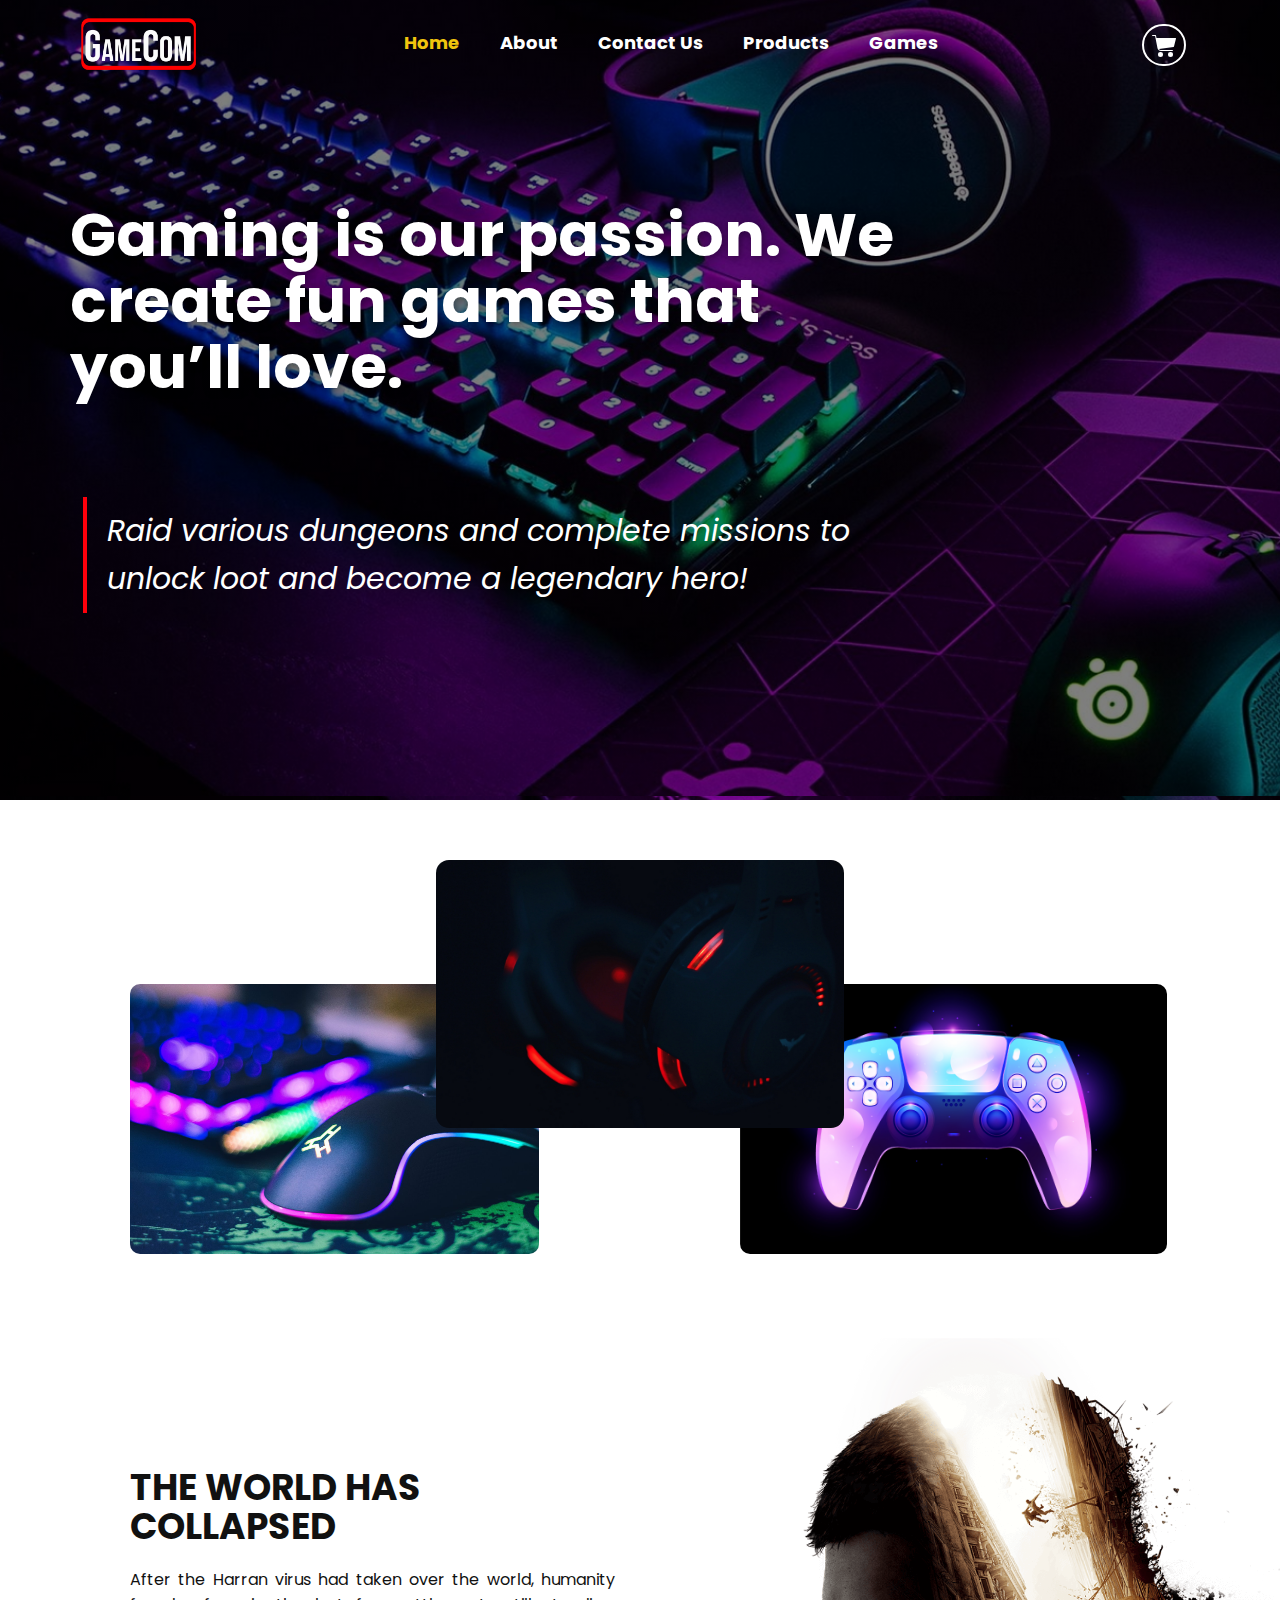
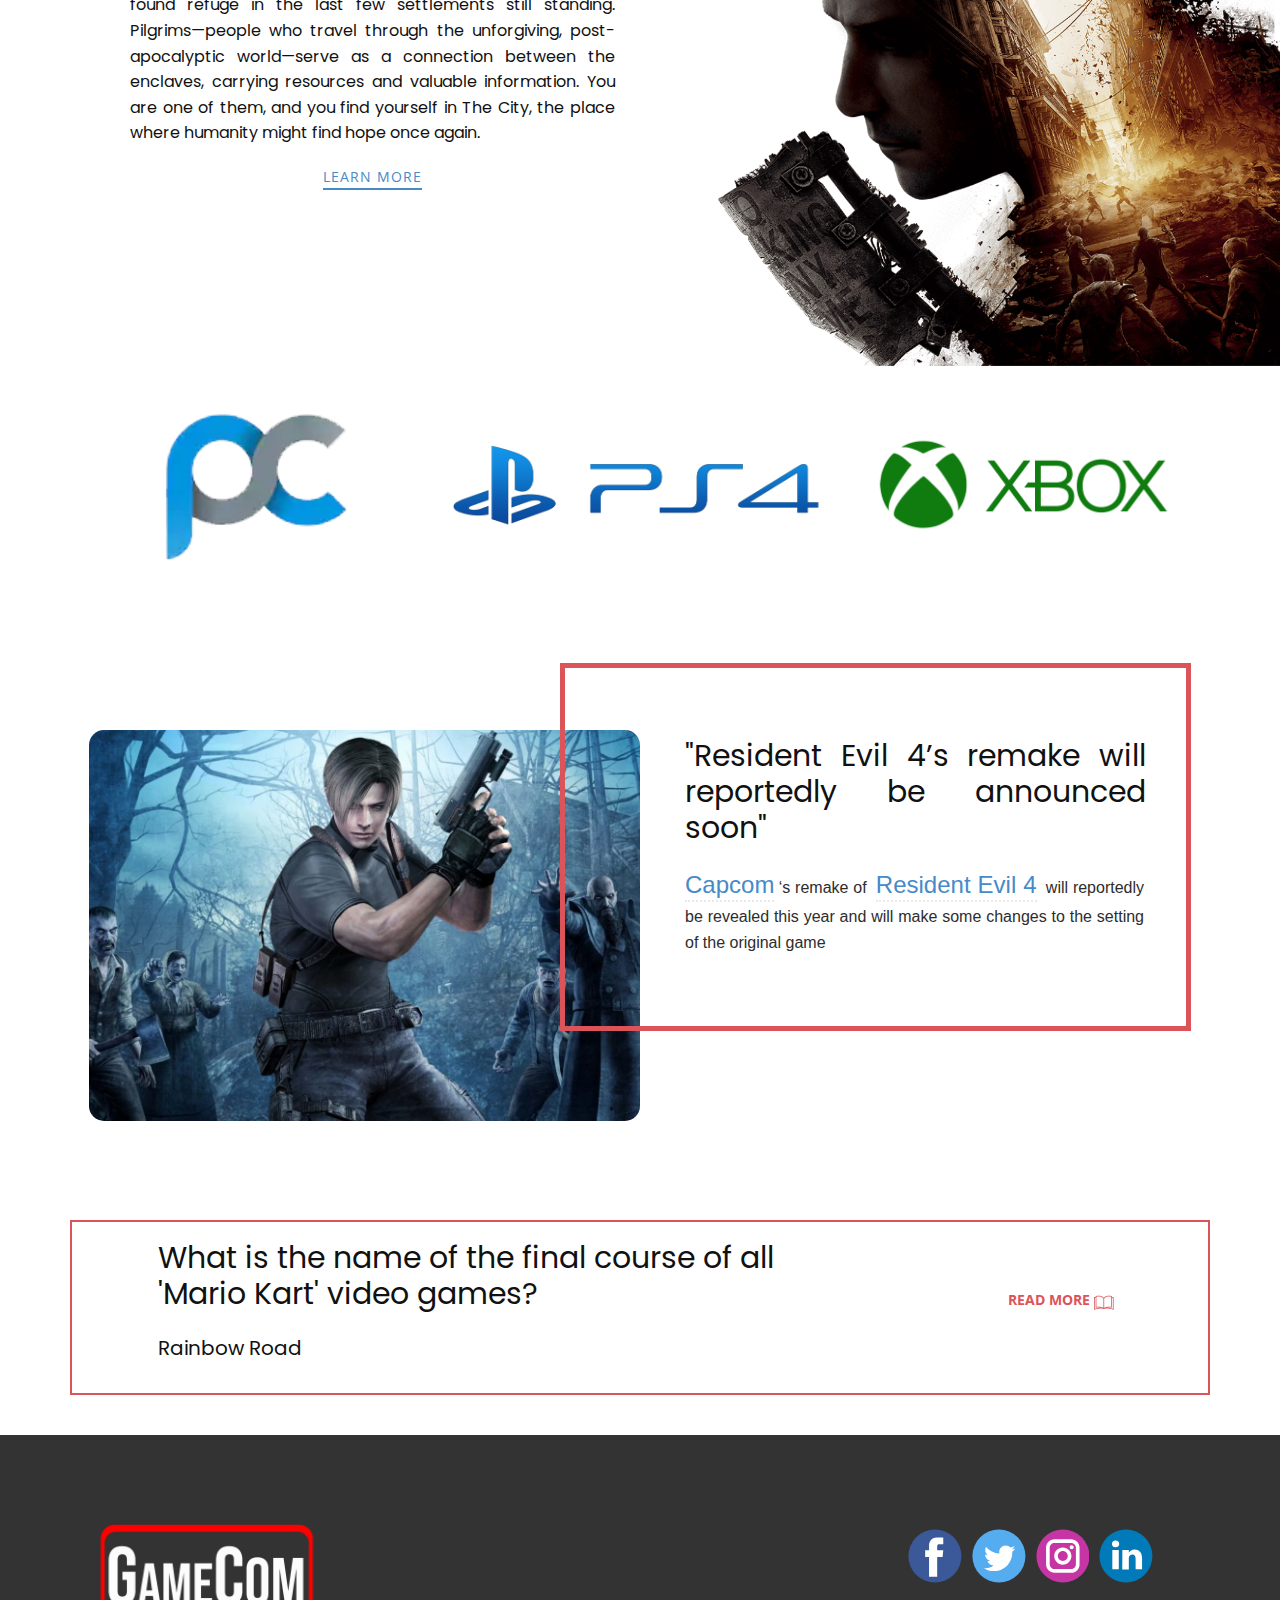
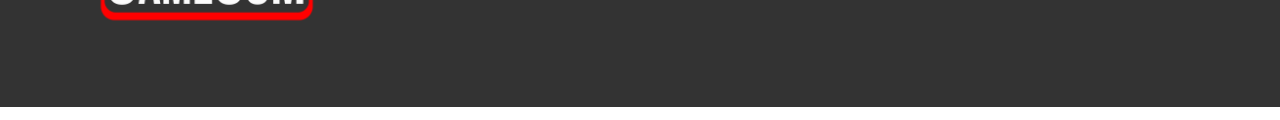
<file: index.html>
<!DOCTYPE html>
<html style="font-size: 16px;">
  <head>
    <meta name="viewport" content="width=device-width, initial-scale=1.0">
    <meta charset="utf-8">
    <meta name="keywords" content="​Gaming is our passion. We create fun games that you’ll love.​​, ​THE WORLD HAS COLLAPSED, Follow us">
    <meta name="description" content="">
    <meta name="page_type" content="np-template-header-footer-from-plugin">
    <title>Home</title>
    <link rel="stylesheet" href="nicepage.css" media="screen">
<link rel="stylesheet" href="Home.css" media="screen">
    <script class="u-script" type="text/javascript" src="jquery.js" defer=""></script>
    <script class="u-script" type="text/javascript" src="nicepage.js" defer=""></script>
    <meta name="generator" content="Nicepage 4.4.3, nicepage.com">
    <link id="u-theme-google-font" rel="stylesheet" href="https://fonts.googleapis.com/css?family=Roboto:100,100i,300,300i,400,400i,500,500i,700,700i,900,900i|Open+Sans:300,300i,400,400i,600,600i,700,700i,800,800i">
    <link id="u-page-google-font" rel="stylesheet" href="https://fonts.googleapis.com/css?family=Poppins:100,100i,200,200i,300,300i,400,400i,500,500i,600,600i,700,700i,800,800i,900,900i">
    
    
    
    
    
    
    
    <script type="application/ld+json">{
		"@context": "http://schema.org",
		"@type": "Organization",
		"name": "",
		"logo": "images/Untitled-1.png",
		"sameAs": []
}</script>
    <meta name="theme-color" content="#478ac9">
    <meta property="og:title" content="Home">
    <meta property="og:type" content="website">
  </head>
  <body data-home-page="Home.html" data-home-page-title="Home" class="u-body u-overlap u-overlap-contrast u-stick-footer u-xl-mode"><header class="u-clearfix u-header u-image u-shading u-header" id="sec-02bb" data-image-width="1600" data-image-height="900"><div class="u-clearfix u-sheet u-sheet-1">
        <img class="u-image u-image-default u-preserve-proportions u-image-1" src="images/Untitled-1.png" alt="" data-image-width="2000" data-image-height="2000">
        <a href="https://nicepage.com/c/gallery-website-templates" class="u-border-2 u-border-hover-palette-2-base u-border-white u-btn u-btn-round u-button-style u-none u-radius-50 u-btn-1"><span class="u-icon u-text-white u-icon-1"><svg class="u-svg-content" viewBox="0 0 512 512" x="0px" y="0px" style="width: 1em; height: 1em;"><circle cx="181.333" cy="437.333" r="53.333"></circle><path d="M509.867,89.6c-2.133-2.133-4.267-4.267-8.533-4.267H96L85.333,29.867c-2.133-4.267-6.4-8.533-10.667-8.533h-64 C4.267,21.333,0,25.6,0,32s4.267,10.667,10.667,10.667h55.467l51.2,260.267c8.533,34.133,38.4,59.733,74.667,59.733h245.333 c6.4,0,10.667-4.267,10.667-10.667c0-6.4-4.267-10.667-10.667-10.667H192c-17.067,0-34.133-8.533-42.667-23.467L460.8,275.2 c4.267,0,8.533-4.267,8.533-8.533L512,96C512,96,512,91.733,509.867,89.6z"></path><circle cx="394.667" cy="437.333" r="53.333"></circle></svg><img></span>
        </a>
        <nav class="u-menu u-menu-dropdown u-offcanvas u-menu-1">
          <div class="menu-collapse u-custom-font" style="font-size: 1.125rem; letter-spacing: 0px; font-family: Poppins; font-weight: 700;">
            <a class="u-button-style u-custom-left-right-menu-spacing u-custom-padding-bottom u-custom-text-active-color u-custom-text-color u-custom-top-bottom-menu-spacing u-nav-link u-text-active-palette-1-base u-text-hover-palette-2-base u-text-white" href="#" style="padding: 4px 14px; font-size: calc(1em + 8px);">
              <svg class="u-svg-link" viewBox="0 0 24 24"><use xmlns:xlink="http://www.w3.org/1999/xlink" xlink:href="#menu-hamburger"></use></svg>
              <svg class="u-svg-content" version="1.1" id="menu-hamburger" viewBox="0 0 16 16" x="0px" y="0px" xmlns:xlink="http://www.w3.org/1999/xlink" xmlns="http://www.w3.org/2000/svg"><g><rect y="1" width="16" height="2"></rect><rect y="7" width="16" height="2"></rect><rect y="13" width="16" height="2"></rect>
</g></svg>
            </a>
          </div>
          <div class="u-custom-menu u-nav-container">
            <ul class="u-custom-font u-nav u-unstyled u-nav-1"><li class="u-nav-item"><a class="u-button-style u-nav-link u-text-active-palette-3-base u-text-body-alt-color u-text-hover-palette-2-base" href="Home.html" style="padding: 10px 20px;">Home</a>
</li><li class="u-nav-item"><a class="u-button-style u-nav-link u-text-active-palette-3-base u-text-body-alt-color u-text-hover-palette-2-base" href="About.html" style="padding: 10px 20px;">About</a>
</li><li class="u-nav-item"><a class="u-button-style u-nav-link u-text-active-palette-3-base u-text-body-alt-color u-text-hover-palette-2-base" href="Contact-Us.html" style="padding: 10px 20px;">Contact Us</a>
</li><li class="u-nav-item"><a class="u-button-style u-nav-link u-text-active-palette-3-base u-text-body-alt-color u-text-hover-palette-2-base" href=""style="padding: 10px 20px;">Products</a>
</li><li class="u-nav-item"><a class="u-button-style u-nav-link u-text-active-palette-3-base u-text-body-alt-color u-text-hover-palette-2-base" href="Games.html" style="padding: 10px 20px;">Games</a>
</li></ul>
          </div>
          <div class="u-custom-menu u-nav-container-collapse">
            <div class="u-black u-container-style u-inner-container-layout u-opacity u-opacity-95 u-sidenav">
              <div class="u-inner-container-layout u-sidenav-overflow">
                <div class="u-menu-close"></div>
                <ul class="u-align-center u-nav u-popupmenu-items u-unstyled u-nav-2"><li class="u-nav-item"><a class="u-button-style u-nav-link" href="Home.html" style="padding: 10px 20px;">Home</a>
</li><li class="u-nav-item"><a class="u-button-style u-nav-link" href="About.html" style="padding: 10px 20px;">About</a>
</li><li class="u-nav-item"><a class="u-button-style u-nav-link" href="Contact-Us.html" style="padding: 10px 20px;">Contact Us</a>
</li><li class="u-nav-item"><a class="u-button-style u-nav-link" style="padding: 10px 20px;">Games</a>
</li><li class="u-nav-item"><a class="u-button-style u-nav-link" href="Games.html" style="padding: 10px 20px;">Games</a>
</li></ul>
              </div>
            </div>
            <div class="u-black u-menu-overlay u-opacity u-opacity-70"></div>
          </div>
        </nav>
        <h2 class="u-custom-font u-text u-text-body-alt-color u-text-1"> Gaming is our passion. We create fun games that you’ll love.</h2>
        <blockquote class="u-border-custom-color-2 u-custom-font u-text u-text-body-alt-color u-text-2"> Raid various dungeons and complete missions to unlock loot and become a legendary hero! </blockquote>
      </div></header> 
    <section class="u-align-left u-clearfix u-image u-shading u-section-1" src="" data-image-width="1920" data-image-height="1080" id="sec-0c3d">
      <div class="u-clearfix u-sheet u-sheet-1"></div>
    </section>
    <section class="u-clearfix u-section-2" id="sec-5f99">
      <div class="u-clearfix u-sheet u-sheet-1">
        <img class="u-align-left u-image u-image-round u-radius-10 u-image-1" data-image-width="1000" data-image-height="750" src="images/96a7d6389a8104de8e637fd9e7f26769.png">
        <img class="u-align-left u-image u-image-round u-radius-10 u-image-2" data-image-width="6000" data-image-height="4000" src="images/7069716.jpg">
        <img class="u-align-left u-image u-image-round u-radius-13 u-image-3" data-image-width="1920" data-image-height="1080" src="images/wallpaperflare.com_wallpaper1.jpg">
      </div>
    </section>
    <section class="u-clearfix u-section-3" id="sec-24dc">
      <div class="u-clearfix u-gutter-0 u-layout-wrap u-layout-wrap-1">
        <div class="u-layout" style="">
          <div class="u-layout-row" style="">
            <div class="u-container-style u-layout-cell u-left-cell u-size-30 u-size-xs-60 u-white u-layout-cell-1" src="">
              <div class="u-container-layout u-valign-middle u-container-layout-1">
                <h2 class="u-align-left u-custom-font u-text u-text-1"> THE WORLD HAS COLLAPSED</h2>
                <p class="u-align-justify u-custom-font u-text u-text-2"> After the Harran virus had taken over the world, humanity found refuge in the last few settlements still standing. Pilgrims—people who travel through the unforgiving, post-apocalyptic world—serve as <span style="font-weight: 700;"></span>a connection between the enclaves, carrying resources and valuable information. You are one of them, and you find yourself in The City, the place where humanity might find hope once again.
                </p>
                <a href="" class="u-active-none u-border-2 u-border-palette-1-base u-btn u-btn-rectangle u-button-style u-hover-none u-none u-btn-1">learn more</a>
              </div>
            </div>
            <div class="u-align-center u-container-style u-image u-layout-cell u-right-cell u-size-30 u-size-xs-60 u-image-1" src="" data-image-width="1509" data-image-height="1094">
              <div class="u-container-layout u-valign-middle u-container-layout-2" src=""></div>
            </div>
          </div>
        </div>
      </div>
    </section>
    <section class="u-align-center-xs u-clearfix u-section-4" id="sec-268b">
      <div class="u-clearfix u-sheet u-valign-middle u-sheet-1">
        <div class="u-expanded-width u-list u-list-1">
          <div class="u-repeater u-repeater-1">
            <div class="u-container-style u-image u-list-item u-repeater-item u-image-1" data-image-width="260" data-image-height="280">
              <div class="u-container-layout u-similar-container u-valign-middle u-container-layout-1"></div>
            </div>
            <div class="u-container-style u-image u-list-item u-repeater-item u-image-2" data-image-width="1600" data-image-height="900">
              <div class="u-container-layout u-similar-container u-valign-middle u-container-layout-2"></div>
            </div>
            <div class="u-container-style u-image u-list-item u-repeater-item u-image-3" data-image-width="3000" data-image-height="2000">
              <div class="u-container-layout u-similar-container u-valign-middle u-container-layout-3"></div>
            </div>
          </div>
        </div>
      </div>
    </section>
    <section class="u-clearfix u-section-5" id="sec-7903">
      <div class="u-clearfix u-sheet u-sheet-1">
        <img alt="" class="u-align-left u-image u-image-round u-left-0 u-radius-15 u-image-1" data-image-width="1440" data-image-height="810" src="images/Resident-Evil-4-Remake-1440x810.webp">
        <div class="u-align-justify u-border-5 u-border-palette-2-base u-container-style u-group u-group-1">
          <div class="u-container-layout u-container-layout-1">
            <h3 class="u-custom-font u-text u-text-default u-text-1"> "Resident Evil 4’s remake will reportedly be announced soon"</h3>
            <p class="u-custom-font u-text u-text-2">
              <a class="link-relationship" title="Companies > Capcom [359 articles]" href="https://www.videogameschronicle.com/companies/capcom/" style="background-color: rgb(255, 255, 255); transition: all 0.25s ease-out 0s; padding-bottom: 2px; border-bottom: 2px dotted rgba(222, 222, 222, 0.66); font-family: Kelson, sans-serif; font-size: 24px; letter-spacing: normal; text-align: left; text-transform: none;">Capcom</a>
              <span style="color: rgb(45, 45, 45); font-family: Kelson, sans-serif; text-align: left;">‘s remake of&nbsp;</span>
              <a class="link-relationship" title="Games > Resident Evil 4 [53 articles]" href="https://www.videogameschronicle.com/games/resident-evil-series/resident-evil-4/" style="background-color: rgb(255, 255, 255); transition: all 0.25s ease-out 0s; padding-bottom: 2px; border-bottom: 2px dotted rgba(222, 222, 222, 0.66); font-family: Kelson, sans-serif; font-size: 24px; letter-spacing: normal; text-align: left; text-transform: none;">Resident Evil 4</a>
              <span style="color: rgb(45, 45, 45); font-family: Kelson, sans-serif; text-align: left;">&nbsp;will reportedly be revealed this year and will make some changes to the setting of the original game</span>
            </p>
          </div>
        </div>
      </div>
    </section>
    <section class="u-clearfix u-section-6" id="sec-914b">
      <div class="u-clearfix u-sheet u-valign-top-xs u-sheet-1">
        <div class="u-align-left u-border-2 u-border-palette-2-base u-expanded-width u-left-0 u-shape u-shape-1"></div>
        <div class="u-clearfix u-layout-wrap u-layout-wrap-1">
          <div class="u-layout">
            <div class="u-layout-row">
              <div class="u-align-center-sm u-align-center-xs u-align-left-lg u-align-left-md u-align-left-xl u-container-style u-layout-cell u-left-cell u-size-43 u-layout-cell-1">
                <div class="u-container-layout u-valign-middle-xl u-container-layout-1">
                  <h3 class="u-custom-font u-text u-text-default u-text-1"> What is the name of the final course of all 'Mario Kart' video games?</h3>
                  <p class="u-custom-font u-text u-text-2"> Rainbow Road </p>
                </div>
              </div>
              <div class="u-align-left u-container-style u-layout-cell u-right-cell u-size-17 u-layout-cell-2">
                <div class="u-container-layout u-valign-middle-sm u-valign-middle-xl u-valign-top-lg u-valign-top-md u-container-layout-2">
                  <a href="https://nicepage.review" class="u-btn u-button-style u-none u-text-hover-palette-1-base u-text-palette-2-base u-btn-1">Read More&nbsp;<span class="u-icon u-text-palette-2-base u-icon-1"><svg class="u-svg-content" viewBox="0 0 412.72 412.72" x="0px" y="0px" style="width: 1em; height: 1em;"><path d="M404.72,82.944c-0.027,0-0.054,0-0.08,0h0h-27.12v-9.28c0.146-3.673-2.23-6.974-5.76-8    c-18.828-4.934-38.216-7.408-57.68-7.36c-32,0-75.6,7.2-107.84,40c-32-33.12-75.92-40-107.84-40    c-19.464-0.048-38.852,2.426-57.68,7.36c-3.53,1.026-5.906,4.327-5.76,8v9.2H8c-4.418,0-8,3.582-8,8v255.52c0,4.418,3.582,8,8,8    c1.374-0.004,2.724-0.362,3.92-1.04c0.8-0.4,80.8-44.16,192.48-16h1.2h0.72c0.638,0.077,1.282,0.077,1.92,0    c112-28.4,192,15.28,192.48,16c2.475,1.429,5.525,1.429,8,0c2.46-1.42,3.983-4.039,4-6.88V90.944    C412.72,86.526,409.139,82.944,404.72,82.944z M16,333.664V98.944h19.12v200.64c-0.05,4.418,3.491,8.04,7.909,8.09    c0.432,0.005,0.864-0.025,1.291-0.09c16.55-2.527,33.259-3.864,50-4c23.19-0.402,46.283,3.086,68.32,10.32    C112.875,307.886,62.397,314.688,16,333.664z M94.32,287.664c-14.551,0.033-29.085,0.968-43.52,2.8V79.984    c15.576-3.47,31.482-5.241,47.44-5.28c29.92,0,71.2,6.88,99.84,39.2l0.24,199.28C181.68,302.304,149.2,287.664,94.32,287.664z     M214.32,113.904c28.64-32,69.92-39.2,99.84-39.2c15.957,0.047,31.863,1.817,47.44,5.28v210.48    c-14.354-1.849-28.808-2.811-43.28-2.88c-54.56,0-87.12,14.64-104,25.52V113.904z M396.64,333.664    c-46.496-19.028-97.09-25.831-146.96-19.76c22.141-7.26,45.344-10.749,68.64-10.32c16.846,0.094,33.663,1.404,50.32,3.92    c4.368,0.663,8.447-2.341,9.11-6.709c0.065-0.427,0.095-0.859,0.09-1.291V98.944h19.12L396.64,333.664z"></path></svg><img></span>
                  </a>
                </div>
              </div>
            </div>
          </div>
        </div>
      </div>
    </section>
    
    
    <footer class="u-clearfix u-footer u-grey-80" id="sec-1add"><div class="u-clearfix u-sheet u-sheet-1">
        <div class="u-clearfix u-expanded-width u-gutter-30 u-layout-wrap u-layout-wrap-1">
          <div class="u-gutter-0 u-layout">
            <div class="u-layout-row">
              <div class="u-align-center-sm u-align-center-xs u-align-left-md u-align-left-xl u-container-style u-layout-cell u-left-cell u-size-30 u-layout-cell-1">
                <div class="u-container-layout u-container-layout-1">
                  <a href="https://nicepage.com" class="u-image u-logo u-image-1" data-image-width="2000" data-image-height="2000">
                    <img src="images/Untitled-1.png" class="u-logo-image u-logo-image-1">
                  </a>
                </div>
              </div>
              <div class="u-align-center-sm u-align-center-xs u-align-left-md u-align-right-lg u-align-right-xl u-container-style u-layout-cell u-right-cell u-size-30 u-layout-cell-2">
                <div class="u-container-layout u-container-layout-2">
                  <div class="u-social-icons u-spacing-10 u-social-icons-1">
                    <a class="u-social-url" title="facebook" target="_blank" href=""><span class="u-icon u-social-facebook u-social-icon u-icon-1"><svg class="u-svg-link" preserveAspectRatio="xMidYMin slice" viewBox="0 0 112 112" style=""><use xmlns:xlink="http://www.w3.org/1999/xlink" xlink:href="#svg-aefb"></use></svg><svg class="u-svg-content" viewBox="0 0 112 112" x="0" y="0" id="svg-aefb"><circle fill="currentColor" cx="56.1" cy="56.1" r="55"></circle><path fill="#FFFFFF" d="M73.5,31.6h-9.1c-1.4,0-3.6,0.8-3.6,3.9v8.5h12.6L72,58.3H60.8v40.8H43.9V58.3h-8V43.9h8v-9.2
            c0-6.7,3.1-17,17-17h12.5v13.9H73.5z"></path></svg></span>
                    </a>
                    <a class="u-social-url" title="twitter" target="_blank" href=""><span class="u-icon u-social-icon u-social-twitter u-icon-2"><svg class="u-svg-link" preserveAspectRatio="xMidYMin slice" viewBox="0 0 112 112" style=""><use xmlns:xlink="http://www.w3.org/1999/xlink" xlink:href="#svg-ceca"></use></svg><svg class="u-svg-content" viewBox="0 0 112 112" x="0" y="0" id="svg-ceca"><circle fill="currentColor" class="st0" cx="56.1" cy="56.1" r="55"></circle><path fill="#FFFFFF" d="M83.8,47.3c0,0.6,0,1.2,0,1.7c0,17.7-13.5,38.2-38.2,38.2C38,87.2,31,85,25,81.2c1,0.1,2.1,0.2,3.2,0.2
            c6.3,0,12.1-2.1,16.7-5.7c-5.9-0.1-10.8-4-12.5-9.3c0.8,0.2,1.7,0.2,2.5,0.2c1.2,0,2.4-0.2,3.5-0.5c-6.1-1.2-10.8-6.7-10.8-13.1
            c0-0.1,0-0.1,0-0.2c1.8,1,3.9,1.6,6.1,1.7c-3.6-2.4-6-6.5-6-11.2c0-2.5,0.7-4.8,1.8-6.7c6.6,8.1,16.5,13.5,27.6,14
            c-0.2-1-0.3-2-0.3-3.1c0-7.4,6-13.4,13.4-13.4c3.9,0,7.3,1.6,9.8,4.2c3.1-0.6,5.9-1.7,8.5-3.3c-1,3.1-3.1,5.8-5.9,7.4
            c2.7-0.3,5.3-1,7.7-2.1C88.7,43,86.4,45.4,83.8,47.3z"></path></svg></span>
                    </a>
                    <a class="u-social-url" title="instagram" target="_blank" href=""><span class="u-icon u-social-icon u-social-instagram u-icon-3"><svg class="u-svg-link" preserveAspectRatio="xMidYMin slice" viewBox="0 0 112 112" style=""><use xmlns:xlink="http://www.w3.org/1999/xlink" xlink:href="#svg-c6f9"></use></svg><svg class="u-svg-content" viewBox="0 0 112 112" x="0" y="0" id="svg-c6f9"><circle fill="currentColor" cx="56.1" cy="56.1" r="55"></circle><path fill="#FFFFFF" d="M55.9,38.2c-9.9,0-17.9,8-17.9,17.9C38,66,46,74,55.9,74c9.9,0,17.9-8,17.9-17.9C73.8,46.2,65.8,38.2,55.9,38.2
            z M55.9,66.4c-5.7,0-10.3-4.6-10.3-10.3c-0.1-5.7,4.6-10.3,10.3-10.3c5.7,0,10.3,4.6,10.3,10.3C66.2,61.8,61.6,66.4,55.9,66.4z"></path><path fill="#FFFFFF" d="M74.3,33.5c-2.3,0-4.2,1.9-4.2,4.2s1.9,4.2,4.2,4.2s4.2-1.9,4.2-4.2S76.6,33.5,74.3,33.5z"></path><path fill="#FFFFFF" d="M73.1,21.3H38.6c-9.7,0-17.5,7.9-17.5,17.5v34.5c0,9.7,7.9,17.6,17.5,17.6h34.5c9.7,0,17.5-7.9,17.5-17.5V38.8
            C90.6,29.1,82.7,21.3,73.1,21.3z M83,73.3c0,5.5-4.5,9.9-9.9,9.9H38.6c-5.5,0-9.9-4.5-9.9-9.9V38.8c0-5.5,4.5-9.9,9.9-9.9h34.5
            c5.5,0,9.9,4.5,9.9,9.9V73.3z"></path></svg></span>
                    </a>
                    <a class="u-social-url" title="linkedin" target="_blank" href=""><span class="u-icon u-social-icon u-social-linkedin u-icon-4"><svg class="u-svg-link" preserveAspectRatio="xMidYMin slice" viewBox="0 0 112 112" style=""><use xmlns:xlink="http://www.w3.org/1999/xlink" xlink:href="#svg-448c"></use></svg><svg class="u-svg-content" viewBox="0 0 112 112" x="0" y="0" id="svg-448c"><circle fill="currentColor" cx="56.1" cy="56.1" r="55"></circle><path fill="#FFFFFF" d="M41.3,83.7H27.9V43.4h13.4V83.7z M34.6,37.9L34.6,37.9c-4.6,0-7.5-3.1-7.5-7c0-4,3-7,7.6-7s7.4,3,7.5,7
            C42.2,34.8,39.2,37.9,34.6,37.9z M89.6,83.7H76.2V62.2c0-5.4-1.9-9.1-6.8-9.1c-3.7,0-5.9,2.5-6.9,4.9c-0.4,0.9-0.4,2.1-0.4,3.3v22.5
            H48.7c0,0,0.2-36.5,0-40.3h13.4v5.7c1.8-2.7,5-6.7,12.1-6.7c8.8,0,15.4,5.8,15.4,18.1V83.7z"></path></svg></span>
                    </a>
                  </div>
                </div>
              </div>
            </div>
          </div>
        </div>
      </div></footer>
  </body>
</html>
</file>
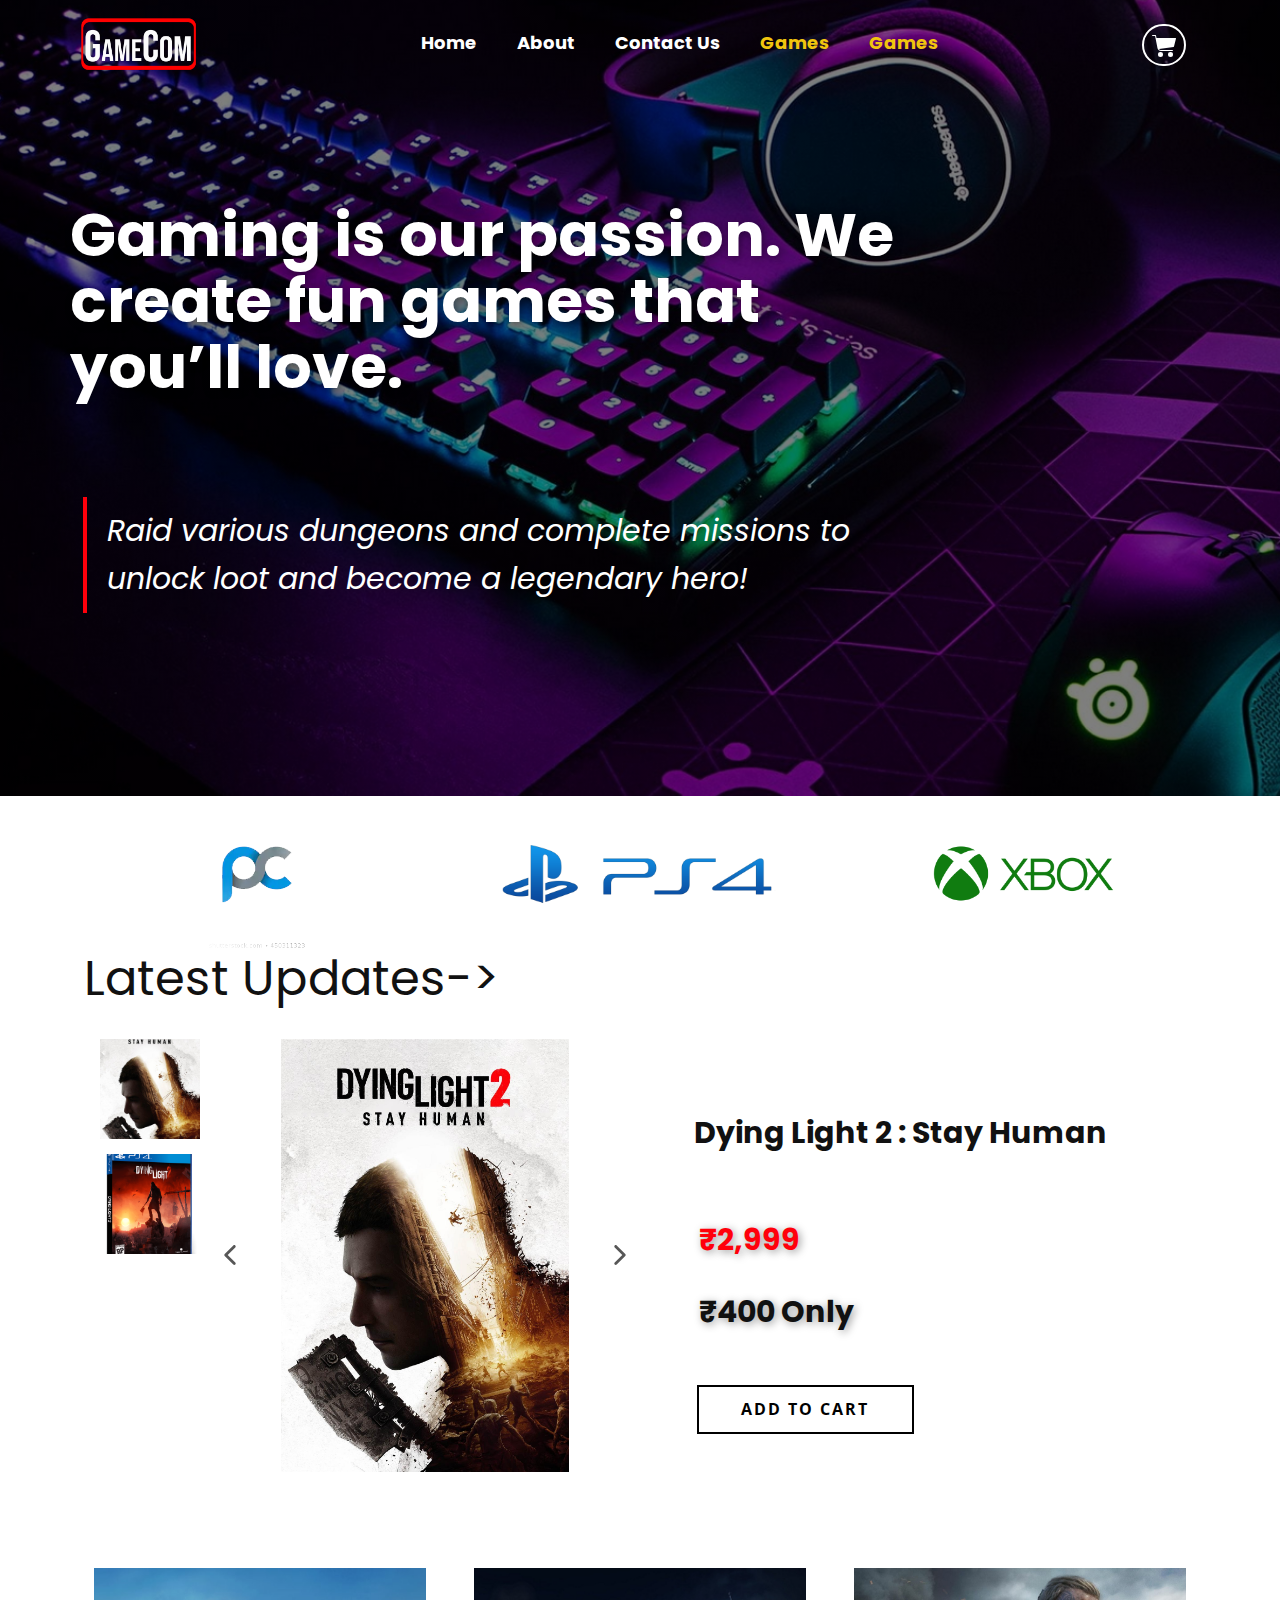
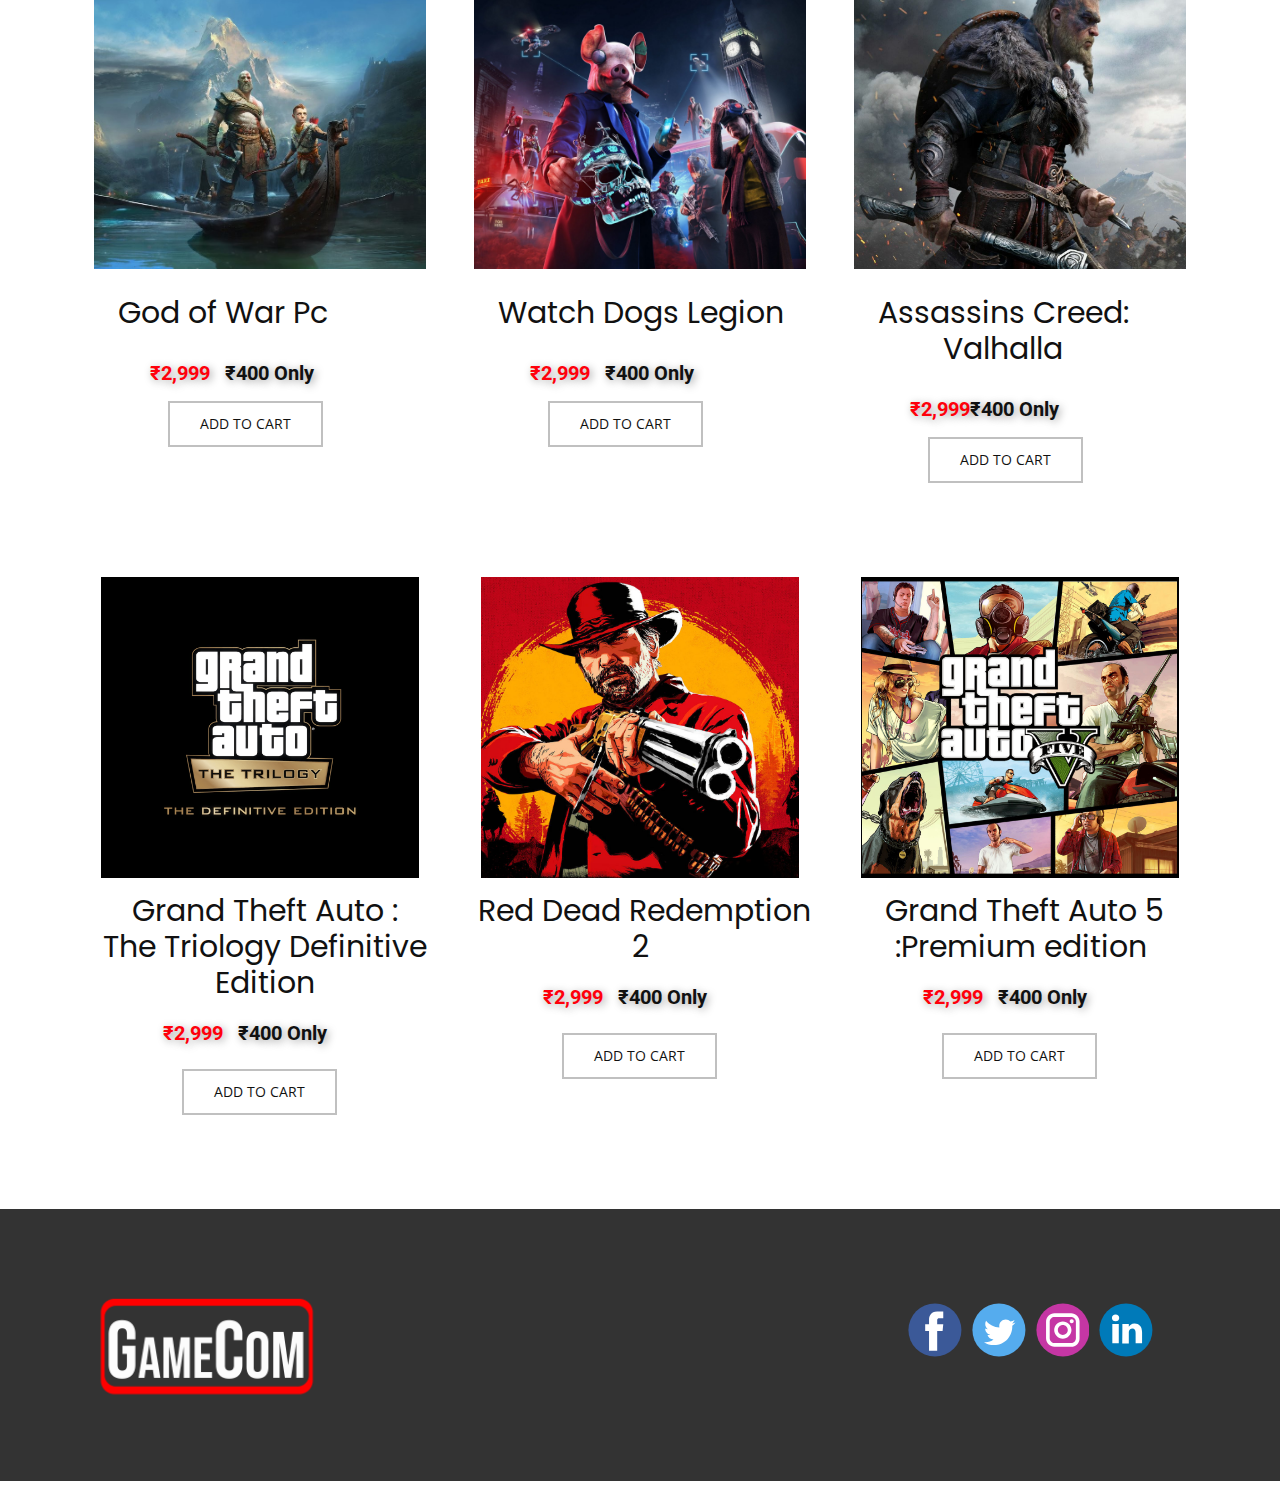
<file: Games.html>
<!DOCTYPE html>
<html style="font-size: 16px;">
  <head>
    <meta name="viewport" content="width=device-width, initial-scale=1.0">
    <meta charset="utf-8">
    <meta name="keywords" content="​Gaming is our passion. We create fun games that you’ll love., Product 1 Title">
    <meta name="description" content="">
    <meta name="page_type" content="np-template-header-footer-from-plugin">
    <title>Games</title>
    <link rel="stylesheet" href="nicepage.css" media="screen">
<link rel="stylesheet" href="Games.css" media="screen">
    <script class="u-script" type="text/javascript" src="jquery.js" defer=""></script>
    <script class="u-script" type="text/javascript" src="nicepage.js" defer=""></script>
    <meta name="generator" content="Nicepage 4.4.3, nicepage.com">
    <link id="u-theme-google-font" rel="stylesheet" href="https://fonts.googleapis.com/css?family=Roboto:100,100i,300,300i,400,400i,500,500i,700,700i,900,900i|Open+Sans:300,300i,400,400i,600,600i,700,700i,800,800i">
    <link id="u-page-google-font" rel="stylesheet" href="https://fonts.googleapis.com/css?family=Open+Sans:300,300i,400,400i,600,600i,700,700i,800,800i|Roboto:100,100i,300,300i,400,400i,500,500i,700,700i,900,900i|Poppins:100,100i,200,200i,300,300i,400,400i,500,500i,600,600i,700,700i,800,800i,900,900i">
    
    
    
    
    
    <script type="application/ld+json">{
		"@context": "http://schema.org",
		"@type": "Organization",
		"name": "",
		"logo": "images/Untitled-1.png",
		"sameAs": []
}</script>
    <meta name="theme-color" content="#478ac9">
    <meta property="og:title" content="Games">
    <meta property="og:type" content="website">
  </head>
  <body class="u-body u-xl-mode"><header class="u-clearfix u-header u-image u-shading u-header" id="sec-02bb" data-image-width="1600" data-image-height="900"><div class="u-clearfix u-sheet u-sheet-1">
        <img class="u-image u-image-default u-preserve-proportions u-image-1" src="images/Untitled-1.png" alt="" data-image-width="2000" data-image-height="2000">
        <a href="https://nicepage.com/c/gallery-website-templates" class="u-border-2 u-border-hover-palette-2-base u-border-white u-btn u-btn-round u-button-style u-none u-radius-50 u-btn-1"><span class="u-icon u-text-white u-icon-1"><svg class="u-svg-content" viewBox="0 0 512 512" x="0px" y="0px" style="width: 1em; height: 1em;"><circle cx="181.333" cy="437.333" r="53.333"></circle><path d="M509.867,89.6c-2.133-2.133-4.267-4.267-8.533-4.267H96L85.333,29.867c-2.133-4.267-6.4-8.533-10.667-8.533h-64 C4.267,21.333,0,25.6,0,32s4.267,10.667,10.667,10.667h55.467l51.2,260.267c8.533,34.133,38.4,59.733,74.667,59.733h245.333 c6.4,0,10.667-4.267,10.667-10.667c0-6.4-4.267-10.667-10.667-10.667H192c-17.067,0-34.133-8.533-42.667-23.467L460.8,275.2 c4.267,0,8.533-4.267,8.533-8.533L512,96C512,96,512,91.733,509.867,89.6z"></path><circle cx="394.667" cy="437.333" r="53.333"></circle></svg><img></span>
        </a>
        <nav class="u-menu u-menu-dropdown u-offcanvas u-menu-1">
          <div class="menu-collapse u-custom-font" style="font-size: 1.125rem; letter-spacing: 0px; font-family: Poppins; font-weight: 700;">
            <a class="u-button-style u-custom-left-right-menu-spacing u-custom-padding-bottom u-custom-text-active-color u-custom-text-color u-custom-top-bottom-menu-spacing u-nav-link u-text-active-palette-1-base u-text-hover-palette-2-base u-text-white" href="#" style="padding: 4px 14px; font-size: calc(1em + 8px);">
              <svg class="u-svg-link" viewBox="0 0 24 24"><use xmlns:xlink="http://www.w3.org/1999/xlink" xlink:href="#menu-hamburger"></use></svg>
              <svg class="u-svg-content" version="1.1" id="menu-hamburger" viewBox="0 0 16 16" x="0px" y="0px" xmlns:xlink="http://www.w3.org/1999/xlink" xmlns="http://www.w3.org/2000/svg"><g><rect y="1" width="16" height="2"></rect><rect y="7" width="16" height="2"></rect><rect y="13" width="16" height="2"></rect>
</g></svg>
            </a>
          </div>
          <div class="u-custom-menu u-nav-container">
            <ul class="u-custom-font u-nav u-unstyled u-nav-1"><li class="u-nav-item"><a class="u-button-style u-nav-link u-text-active-palette-3-base u-text-body-alt-color u-text-hover-palette-2-base" href="Home.html" style="padding: 10px 20px;">Home</a>
</li><li class="u-nav-item"><a class="u-button-style u-nav-link u-text-active-palette-3-base u-text-body-alt-color u-text-hover-palette-2-base" href="About.html" style="padding: 10px 20px;">About</a>
</li><li class="u-nav-item"><a class="u-button-style u-nav-link u-text-active-palette-3-base u-text-body-alt-color u-text-hover-palette-2-base" href="Contact-Us.html" style="padding: 10px 20px;">Contact Us</a>
</li><li class="u-nav-item"><a class="u-button-style u-nav-link u-text-active-palette-3-base u-text-body-alt-color u-text-hover-palette-2-base" style="padding: 10px 20px;">Games</a>
</li><li class="u-nav-item"><a class="u-button-style u-nav-link u-text-active-palette-3-base u-text-body-alt-color u-text-hover-palette-2-base" href="Games.html" style="padding: 10px 20px;">Games</a>
</li></ul>
          </div>
          <div class="u-custom-menu u-nav-container-collapse">
            <div class="u-black u-container-style u-inner-container-layout u-opacity u-opacity-95 u-sidenav">
              <div class="u-inner-container-layout u-sidenav-overflow">
                <div class="u-menu-close"></div>
                <ul class="u-align-center u-nav u-popupmenu-items u-unstyled u-nav-2"><li class="u-nav-item"><a class="u-button-style u-nav-link" href="Home.html" style="padding: 10px 20px;">Home</a>
</li><li class="u-nav-item"><a class="u-button-style u-nav-link" href="About.html" style="padding: 10px 20px;">About</a>
</li><li class="u-nav-item"><a class="u-button-style u-nav-link" href="Contact-Us.html" style="padding: 10px 20px;">Contact Us</a>
</li><li class="u-nav-item"><a class="u-button-style u-nav-link" style="padding: 10px 20px;">Games</a>
</li><li class="u-nav-item"><a class="u-button-style u-nav-link" href="Games.html" style="padding: 10px 20px;">Games</a>
</li></ul>
              </div>
            </div>
            <div class="u-black u-menu-overlay u-opacity u-opacity-70"></div>
          </div>
        </nav>
        <h2 class="u-custom-font u-text u-text-body-alt-color u-text-1"> Gaming is our passion. We create fun games that you’ll love.</h2>
        <blockquote class="u-border-custom-color-2 u-custom-font u-text u-text-body-alt-color u-text-2"> Raid various dungeons and complete missions to unlock loot and become a legendary hero! </blockquote>
      </div></header>
    <section class="u-align-center-xs u-clearfix u-section-1" id="sec-7244">
      <div class="u-clearfix u-sheet u-sheet-1">
        <div class="u-expanded-width u-list u-list-1">
          <div class="u-repeater u-repeater-1">
            <div class="u-container-style u-list-item u-repeater-item">
              <div class="u-container-layout u-similar-container u-valign-top u-container-layout-1">
                <img alt="" class="u-image u-image-contain u-image-default u-image-1" data-image-width="260" data-image-height="280" src="images/769d6c357b01b7a55e3f463e3126f9a9.png">
              </div>
            </div>
            <div class="u-container-style u-list-item u-repeater-item">
              <div class="u-container-layout u-similar-container u-valign-top u-container-layout-2">
                <img alt="" class="u-image u-image-contain u-image-default u-image-2" data-image-width="1600" data-image-height="900" src="images/playstation-4-playstation-2-playstation-3-video-game-consoles-sony-playstation-b66407d5dd179caceb772c8aa67ea3ba.png">
              </div>
            </div>
            <div class="u-container-style u-list-item u-repeater-item">
              <div class="u-container-layout u-similar-container u-valign-top u-container-layout-3">
                <img alt="" class="u-absolute-hcenter-xs u-image u-image-contain u-image-default u-image-3" data-image-width="3000" data-image-height="2000" src="images/Xbox-Logo.wine.png">
              </div>
            </div>
          </div>
        </div>
      </div>
    </section>
    <section class="u-align-center u-clearfix u-section-2" id="sec-bf49">
      <div class="u-clearfix u-sheet u-valign-bottom-sm u-valign-bottom-xs u-sheet-1">
        <h1 class="u-custom-font u-text u-text-default u-text-1">Latest Updates-&gt;</h1><!--product--><!--product_options_json--><!--{"source":""}--><!--/product_options_json--><!--product_item-->
        <div class="u-container-style u-expanded-width u-product u-product-1">
          <div class="u-container-layout u-container-layout-1"><!--product_gallery--><!--options_json--><!--{"maxItems":""}--><!--/options_json-->
            <div class="u-carousel u-expanded-width-xs u-gallery u-layout-thumbnails u-lightbox u-no-transition u-product-control u-show-text-none u-thumbnails-position-left u-gallery-1" data-interval="5000" data-u-ride="carousel" id="carousel-0c74">
              <div class="u-carousel-inner u-gallery-inner" role="listbox"><!--product_gallery_item-->
                <div class="u-active u-carousel-item u-gallery-item">
                  <div class="u-back-slide" data-image-width="1440" data-image-height="2160">
                    <img class="u-back-image u-expanded" src="images/dying_light.jpg">
                  </div>
                  <div class="u-over-slide u-over-slide-1">
                    <h3 class="u-gallery-heading">Sample Title</h3>
                    <p class="u-gallery-text">Sample Text</p>
                  </div>
                </div><!--/product_gallery_item--><!--product_gallery_item-->
                <div class="u-carousel-item u-gallery-item">
                  <div class="u-back-slide" data-image-width="640" data-image-height="900">
                    <img class="u-back-image u-expanded" src="images/66f97tacer421.png">
                  </div>
                  <div class="u-over-slide u-over-slide-2">
                    <h3 class="u-gallery-heading">Sample Title</h3>
                    <p class="u-gallery-text">Sample Text</p>
                  </div>
                </div><!--/product_gallery_item-->
              </div>
              <a class="u-absolute-vcenter u-carousel-control u-carousel-control-prev u-icon-rectangle u-opacity u-opacity-70 u-spacing-10 u-text-hover-grey-80 u-white u-carousel-control-1" href="#carousel-0c74" role="button" data-u-slide="prev">
                <span aria-hidden="true">
                  <svg viewBox="0 0 451.847 451.847"><path d="M97.141,225.92c0-8.095,3.091-16.192,9.259-22.366L300.689,9.27c12.359-12.359,32.397-12.359,44.751,0
c12.354,12.354,12.354,32.388,0,44.748L173.525,225.92l171.903,171.909c12.354,12.354,12.354,32.391,0,44.744
c-12.354,12.365-32.386,12.365-44.745,0l-194.29-194.281C100.226,242.115,97.141,234.018,97.141,225.92z"></path></svg>
                </span>
                <span class="sr-only">
                  <svg viewBox="0 0 451.847 451.847"><path d="M97.141,225.92c0-8.095,3.091-16.192,9.259-22.366L300.689,9.27c12.359-12.359,32.397-12.359,44.751,0
c12.354,12.354,12.354,32.388,0,44.748L173.525,225.92l171.903,171.909c12.354,12.354,12.354,32.391,0,44.744
c-12.354,12.365-32.386,12.365-44.745,0l-194.29-194.281C100.226,242.115,97.141,234.018,97.141,225.92z"></path></svg>
                </span>
              </a>
              <a class="u-absolute-vcenter u-carousel-control u-carousel-control-next u-icon-rectangle u-opacity u-opacity-70 u-spacing-10 u-text-hover-grey-80 u-white u-carousel-control-2" href="#carousel-0c74" role="button" data-u-slide="next">
                <span aria-hidden="true">
                  <svg viewBox="0 0 451.846 451.847"><path d="M345.441,248.292L151.154,442.573c-12.359,12.365-32.397,12.365-44.75,0c-12.354-12.354-12.354-32.391,0-44.744
L278.318,225.92L106.409,54.017c-12.354-12.359-12.354-32.394,0-44.748c12.354-12.359,32.391-12.359,44.75,0l194.287,194.284
c6.177,6.18,9.262,14.271,9.262,22.366C354.708,234.018,351.617,242.115,345.441,248.292z"></path></svg>
                </span>
                <span class="sr-only">
                  <svg viewBox="0 0 451.846 451.847"><path d="M345.441,248.292L151.154,442.573c-12.359,12.365-32.397,12.365-44.75,0c-12.354-12.354-12.354-32.391,0-44.744
L278.318,225.92L106.409,54.017c-12.354-12.359-12.354-32.394,0-44.748c12.354-12.359,32.391-12.359,44.75,0l194.287,194.284
c6.177,6.18,9.262,14.271,9.262,22.366C354.708,234.018,351.617,242.115,345.441,248.292z"></path></svg>
                </span>
              </a>
              <ol class="u-carousel-thumbnails u-spacing-15 u-vertical-spacing u-carousel-thumbnails-1"><!--product_gallery_thumbnail-->
                <li class="u-active u-carousel-thumbnail u-carousel-thumbnail-1" data-u-target="#carousel-0c74" data-u-slide-to="0">
                  <img class="u-carousel-thumbnail-image u-image" src="images/dying_light.jpg">
                </li><!--/product_gallery_thumbnail--><!--product_gallery_thumbnail-->
                <li class="u-carousel-thumbnail u-carousel-thumbnail-2" data-u-target="#carousel-0c74" data-u-slide-to="1">
                  <img class="u-carousel-thumbnail-image u-image" src="images/66f97tacer421.png">
                </li><!--/product_gallery_thumbnail-->
              </ol>
            </div><!--/product_gallery-->
            <p class="u-custom-font u-text u-text-default-lg u-text-default-md u-text-default-sm u-text-default-xl u-text-2">Dying Light 2 : Stay Human</p>
            <h3 class="u-custom-font u-text u-text-default u-text-3">
              <span class="u-text-custom-color-2"></span><b>
                <span class="u-text-custom-color-2">₹2,999</span> &nbsp;<b>
                  <br>
                  <br>₹</b>400 Only</b>
            </h3><!--product_button--><!--options_json--><!--{"clickType":"go-to-page","content":""}--><!--/options_json-->
            <a href="#" class="u-border-2 u-border-black u-btn u-button-style u-custom-font u-hover-black u-none u-product-control u-text-black u-text-hover-white u-btn-1"><!--product_button_content-->Add to Cart<!--/product_button_content--></a><!--/product_button-->
          </div>
        </div><!--/product_item--><!--/product-->
      </div>
    </section>
    <section class="u-align-center u-clearfix u-section-3" id="sec-efa2">
      <div class="u-clearfix u-sheet u-sheet-1"><!--products--><!--products_options_json--><!--{"type":"Recent","source":"","tags":"","count":""}--><!--/products_options_json-->
        <div class="u-expanded-width u-products u-products-1">
          <div class="u-repeater u-repeater-1"><!--product_item-->
            <div class="u-container-style u-products-item u-repeater-item u-white u-repeater-item-1">
              <div class="u-container-layout u-similar-container u-container-layout-1"><!--product_image-->
                <img alt="" class="u-expanded-width u-image u-image-default u-product-control u-image-1" src="images/1366_2000.jpg" data-image-width="1200" data-image-height="675"><!--/product_image-->
                <h3 class="u-custom-font u-text u-text-default u-text-1">God of War Pc</h3>
                <h5 class="u-align-center u-text u-text-2">
                  <span class="u-text-custom-color-2"></span><b>
                    <span class="u-text-custom-color-2">₹2,999</span> &nbsp;&nbsp;<b>₹</b>400 Only</b>
                </h5><!--product_button--><!--options_json--><!--{"clickType":"add-to-cart","content":""}--><!--/options_json-->
                <a href="" class="u-border-2 u-border-grey-25 u-btn u-btn-rectangle u-button-style u-none u-product-control u-text-body-color u-btn-1"><!--product_button_content-->Add to Cart<!--/product_button_content--></a><!--/product_button-->
              </div>
            </div><!--/product_item--><!--product_item-->
            <div class="u-align-center u-container-style u-products-item u-repeater-item u-white u-repeater-item-2">
              <div class="u-container-layout u-similar-container u-container-layout-2"><!--product_image-->
                <img alt="" class="u-expanded-width u-image u-image-default u-product-control u-image-2" src="images/1596775.jpg" data-image-width="1920" data-image-height="1728"><!--/product_image-->
                <h3 class="u-custom-font u-text u-text-default u-text-3">Watch Dogs Legion</h3>
                <h5 class="u-align-center u-text u-text-4">
                  <span class="u-text-custom-color-2"></span><b>
                    <span class="u-text-custom-color-2">₹2,999</span> &nbsp;&nbsp;<b>₹</b>400 Only</b>
                </h5><!--product_button--><!--options_json--><!--{"clickType":"add-to-cart","content":""}--><!--/options_json-->
                <a href="" class="u-border-2 u-border-grey-25 u-btn u-btn-rectangle u-button-style u-none u-product-control u-text-body-color u-btn-2"><!--product_button_content-->Add to Cart<!--/product_button_content--></a><!--/product_button-->
              </div>
            </div><!--/product_item--><!--product_item-->
            <div class="u-align-center u-container-style u-products-item u-repeater-item u-white u-repeater-item-3">
              <div class="u-container-layout u-similar-container u-container-layout-3"><!--product_image-->
                <img alt="" class="u-expanded-width u-image u-image-default u-product-control u-image-3" src="images/assassins-creed-valhallaandroid-iphone-desktop-hd-backgrounds-wallpapers-1080p-4k-brz6w.jpg" data-image-width="1080" data-image-height="1440"><!--/product_image-->
                <h3 class="u-custom-font u-text u-text-default u-text-5">Assassins Creed:<br>Valhalla
                </h3>
                <h5 class="u-align-center u-text u-text-6">
                  <span class="u-text-custom-color-2"></span><b>
                    <span class="u-text-custom-color-2">₹2,999</span><b>₹</b>400 Only</b>
                </h5><!--product_button--><!--options_json--><!--{"clickType":"add-to-cart","content":""}--><!--/options_json-->
                <a href="" class="u-border-2 u-border-grey-25 u-btn u-btn-rectangle u-button-style u-none u-product-control u-text-body-color u-btn-3"><!--product_button_content-->Add to Cart<!--/product_button_content--></a><!--/product_button-->
              </div>
            </div><!--/product_item-->
          </div>
        </div><!--/products-->
      </div>
    </section>
    <section class="u-align-center u-clearfix u-section-4" id="sec-0623">
      <div class="u-clearfix u-sheet u-sheet-1"><!--products--><!--products_options_json--><!--{"type":"Recent","source":"","tags":"","count":""}--><!--/products_options_json-->
        <div class="u-expanded-width u-products u-products-1">
          <div class="u-repeater u-repeater-1"><!--product_item-->
            <div class="u-container-style u-products-item u-repeater-item u-white u-repeater-item-1">
              <div class="u-container-layout u-similar-container u-container-layout-1"><!--product_image-->
                <img alt="" class="u-image u-image-default u-product-control u-image-1" src="images/wp10151664.png" data-image-width="1920" data-image-height="1080"><!--/product_image-->
                <h3 class="u-align-center u-custom-font u-text u-text-default u-text-1">Grand Theft Auto :<br>The Triology Definitive Edition
                </h3>
                <h5 class="u-align-center u-text u-text-2">
                  <span class="u-text-custom-color-2"></span><b>
                    <span class="u-text-custom-color-2">₹2,999</span> &nbsp;&nbsp;<b>₹</b>400 Only</b>
                </h5><!--product_button--><!--options_json--><!--{"clickType":"add-to-cart","content":""}--><!--/options_json-->
                <a href="" class="u-border-2 u-border-grey-25 u-btn u-btn-rectangle u-button-style u-none u-product-control u-text-body-color u-btn-1"><!--product_button_content-->Add to Cart<!--/product_button_content--></a><!--/product_button-->
              </div>
            </div><!--/product_item--><!--product_item-->
            <div class="u-align-center u-container-style u-products-item u-repeater-item u-white u-repeater-item-2">
              <div class="u-container-layout u-similar-container u-container-layout-2"><!--product_image-->
                <img alt="" class="u-image u-image-default u-product-control u-image-2" src="images/red_dead_redemption_2___wallpaper_v_2_by_3demerzel_ddhljyu-fullview.jpg" data-image-width="1600" data-image-height="900"><!--/product_image-->
                <h3 class="u-align-center u-custom-font u-text u-text-default u-text-3">Red Dead Redemption 2&nbsp;</h3>
                <h5 class="u-align-center u-text u-text-4">
                  <span class="u-text-custom-color-2"></span><b>
                    <span class="u-text-custom-color-2">₹2,999</span> &nbsp;&nbsp;<b>₹</b>400 Only</b>
                </h5><!--product_button--><!--options_json--><!--{"clickType":"add-to-cart","content":""}--><!--/options_json-->
                <a href="" class="u-border-2 u-border-grey-25 u-btn u-btn-rectangle u-button-style u-none u-product-control u-text-body-color u-btn-2"><!--product_button_content-->Add to Cart<!--/product_button_content--></a><!--/product_button-->
              </div>
            </div><!--/product_item--><!--product_item-->
            <div class="u-align-center u-container-style u-products-item u-repeater-item u-white u-repeater-item-3">
              <div class="u-container-layout u-similar-container u-container-layout-3"><!--product_image-->
                <img alt="" class="u-image u-image-default u-product-control u-image-3" src="images/teahub.io-gta-5-wallpaper-1920x1080-1573241.png" data-image-width="1920" data-image-height="1080"><!--/product_image-->
                <h3 class="u-align-center u-custom-font u-text u-text-default u-text-5">Grand Theft Auto 5 :Premium edition&nbsp;</h3>
                <h5 class="u-align-center u-text u-text-6">
                  <span class="u-text-custom-color-2"></span><b>
                    <span class="u-text-custom-color-2">₹2,999</span> &nbsp;&nbsp;<b>₹</b>400 Only</b>
                </h5><!--product_button--><!--options_json--><!--{"clickType":"add-to-cart","content":""}--><!--/options_json-->
                <a href="" class="u-border-2 u-border-grey-25 u-btn u-btn-rectangle u-button-style u-none u-product-control u-text-body-color u-btn-3"><!--product_button_content-->Add to Cart<!--/product_button_content--></a><!--/product_button-->
              </div>
            </div><!--/product_item-->
          </div>
        </div><!--/products-->
      </div>
    </section>
    
    
    <footer class="u-clearfix u-footer u-grey-80" id="sec-1add"><div class="u-clearfix u-sheet u-sheet-1">
        <div class="u-clearfix u-expanded-width u-gutter-30 u-layout-wrap u-layout-wrap-1">
          <div class="u-gutter-0 u-layout">
            <div class="u-layout-row">
              <div class="u-align-center-sm u-align-center-xs u-align-left-md u-align-left-xl u-container-style u-layout-cell u-left-cell u-size-30 u-layout-cell-1">
                <div class="u-container-layout u-container-layout-1">
                  <a href="https://nicepage.com" class="u-image u-logo u-image-1" data-image-width="2000" data-image-height="2000">
                    <img src="images/Untitled-1.png" class="u-logo-image u-logo-image-1">
                  </a>
                </div>
              </div>
              <div class="u-align-center-sm u-align-center-xs u-align-left-md u-align-right-lg u-align-right-xl u-container-style u-layout-cell u-right-cell u-size-30 u-layout-cell-2">
                <div class="u-container-layout u-container-layout-2">
                  <div class="u-social-icons u-spacing-10 u-social-icons-1">
                    <a class="u-social-url" title="facebook" target="_blank" href=""><span class="u-icon u-social-facebook u-social-icon u-icon-1"><svg class="u-svg-link" preserveAspectRatio="xMidYMin slice" viewBox="0 0 112 112" style=""><use xmlns:xlink="http://www.w3.org/1999/xlink" xlink:href="#svg-aefb"></use></svg><svg class="u-svg-content" viewBox="0 0 112 112" x="0" y="0" id="svg-aefb"><circle fill="currentColor" cx="56.1" cy="56.1" r="55"></circle><path fill="#FFFFFF" d="M73.5,31.6h-9.1c-1.4,0-3.6,0.8-3.6,3.9v8.5h12.6L72,58.3H60.8v40.8H43.9V58.3h-8V43.9h8v-9.2
            c0-6.7,3.1-17,17-17h12.5v13.9H73.5z"></path></svg></span>
                    </a>
                    <a class="u-social-url" title="twitter" target="_blank" href=""><span class="u-icon u-social-icon u-social-twitter u-icon-2"><svg class="u-svg-link" preserveAspectRatio="xMidYMin slice" viewBox="0 0 112 112" style=""><use xmlns:xlink="http://www.w3.org/1999/xlink" xlink:href="#svg-ceca"></use></svg><svg class="u-svg-content" viewBox="0 0 112 112" x="0" y="0" id="svg-ceca"><circle fill="currentColor" class="st0" cx="56.1" cy="56.1" r="55"></circle><path fill="#FFFFFF" d="M83.8,47.3c0,0.6,0,1.2,0,1.7c0,17.7-13.5,38.2-38.2,38.2C38,87.2,31,85,25,81.2c1,0.1,2.1,0.2,3.2,0.2
            c6.3,0,12.1-2.1,16.7-5.7c-5.9-0.1-10.8-4-12.5-9.3c0.8,0.2,1.7,0.2,2.5,0.2c1.2,0,2.4-0.2,3.5-0.5c-6.1-1.2-10.8-6.7-10.8-13.1
            c0-0.1,0-0.1,0-0.2c1.8,1,3.9,1.6,6.1,1.7c-3.6-2.4-6-6.5-6-11.2c0-2.5,0.7-4.8,1.8-6.7c6.6,8.1,16.5,13.5,27.6,14
            c-0.2-1-0.3-2-0.3-3.1c0-7.4,6-13.4,13.4-13.4c3.9,0,7.3,1.6,9.8,4.2c3.1-0.6,5.9-1.7,8.5-3.3c-1,3.1-3.1,5.8-5.9,7.4
            c2.7-0.3,5.3-1,7.7-2.1C88.7,43,86.4,45.4,83.8,47.3z"></path></svg></span>
                    </a>
                    <a class="u-social-url" title="instagram" target="_blank" href=""><span class="u-icon u-social-icon u-social-instagram u-icon-3"><svg class="u-svg-link" preserveAspectRatio="xMidYMin slice" viewBox="0 0 112 112" style=""><use xmlns:xlink="http://www.w3.org/1999/xlink" xlink:href="#svg-c6f9"></use></svg><svg class="u-svg-content" viewBox="0 0 112 112" x="0" y="0" id="svg-c6f9"><circle fill="currentColor" cx="56.1" cy="56.1" r="55"></circle><path fill="#FFFFFF" d="M55.9,38.2c-9.9,0-17.9,8-17.9,17.9C38,66,46,74,55.9,74c9.9,0,17.9-8,17.9-17.9C73.8,46.2,65.8,38.2,55.9,38.2
            z M55.9,66.4c-5.7,0-10.3-4.6-10.3-10.3c-0.1-5.7,4.6-10.3,10.3-10.3c5.7,0,10.3,4.6,10.3,10.3C66.2,61.8,61.6,66.4,55.9,66.4z"></path><path fill="#FFFFFF" d="M74.3,33.5c-2.3,0-4.2,1.9-4.2,4.2s1.9,4.2,4.2,4.2s4.2-1.9,4.2-4.2S76.6,33.5,74.3,33.5z"></path><path fill="#FFFFFF" d="M73.1,21.3H38.6c-9.7,0-17.5,7.9-17.5,17.5v34.5c0,9.7,7.9,17.6,17.5,17.6h34.5c9.7,0,17.5-7.9,17.5-17.5V38.8
            C90.6,29.1,82.7,21.3,73.1,21.3z M83,73.3c0,5.5-4.5,9.9-9.9,9.9H38.6c-5.5,0-9.9-4.5-9.9-9.9V38.8c0-5.5,4.5-9.9,9.9-9.9h34.5
            c5.5,0,9.9,4.5,9.9,9.9V73.3z"></path></svg></span>
                    </a>
                    <a class="u-social-url" title="linkedin" target="_blank" href=""><span class="u-icon u-social-icon u-social-linkedin u-icon-4"><svg class="u-svg-link" preserveAspectRatio="xMidYMin slice" viewBox="0 0 112 112" style=""><use xmlns:xlink="http://www.w3.org/1999/xlink" xlink:href="#svg-448c"></use></svg><svg class="u-svg-content" viewBox="0 0 112 112" x="0" y="0" id="svg-448c"><circle fill="currentColor" cx="56.1" cy="56.1" r="55"></circle><path fill="#FFFFFF" d="M41.3,83.7H27.9V43.4h13.4V83.7z M34.6,37.9L34.6,37.9c-4.6,0-7.5-3.1-7.5-7c0-4,3-7,7.6-7s7.4,3,7.5,7
            C42.2,34.8,39.2,37.9,34.6,37.9z M89.6,83.7H76.2V62.2c0-5.4-1.9-9.1-6.8-9.1c-3.7,0-5.9,2.5-6.9,4.9c-0.4,0.9-0.4,2.1-0.4,3.3v22.5
            H48.7c0,0,0.2-36.5,0-40.3h13.4v5.7c1.8-2.7,5-6.7,12.1-6.7c8.8,0,15.4,5.8,15.4,18.1V83.7z"></path></svg></span>
                    </a>
                  </div>
                </div>
              </div>
            </div>
          </div>
        </div>
      </div></footer>
  </body>
</html>
</file>
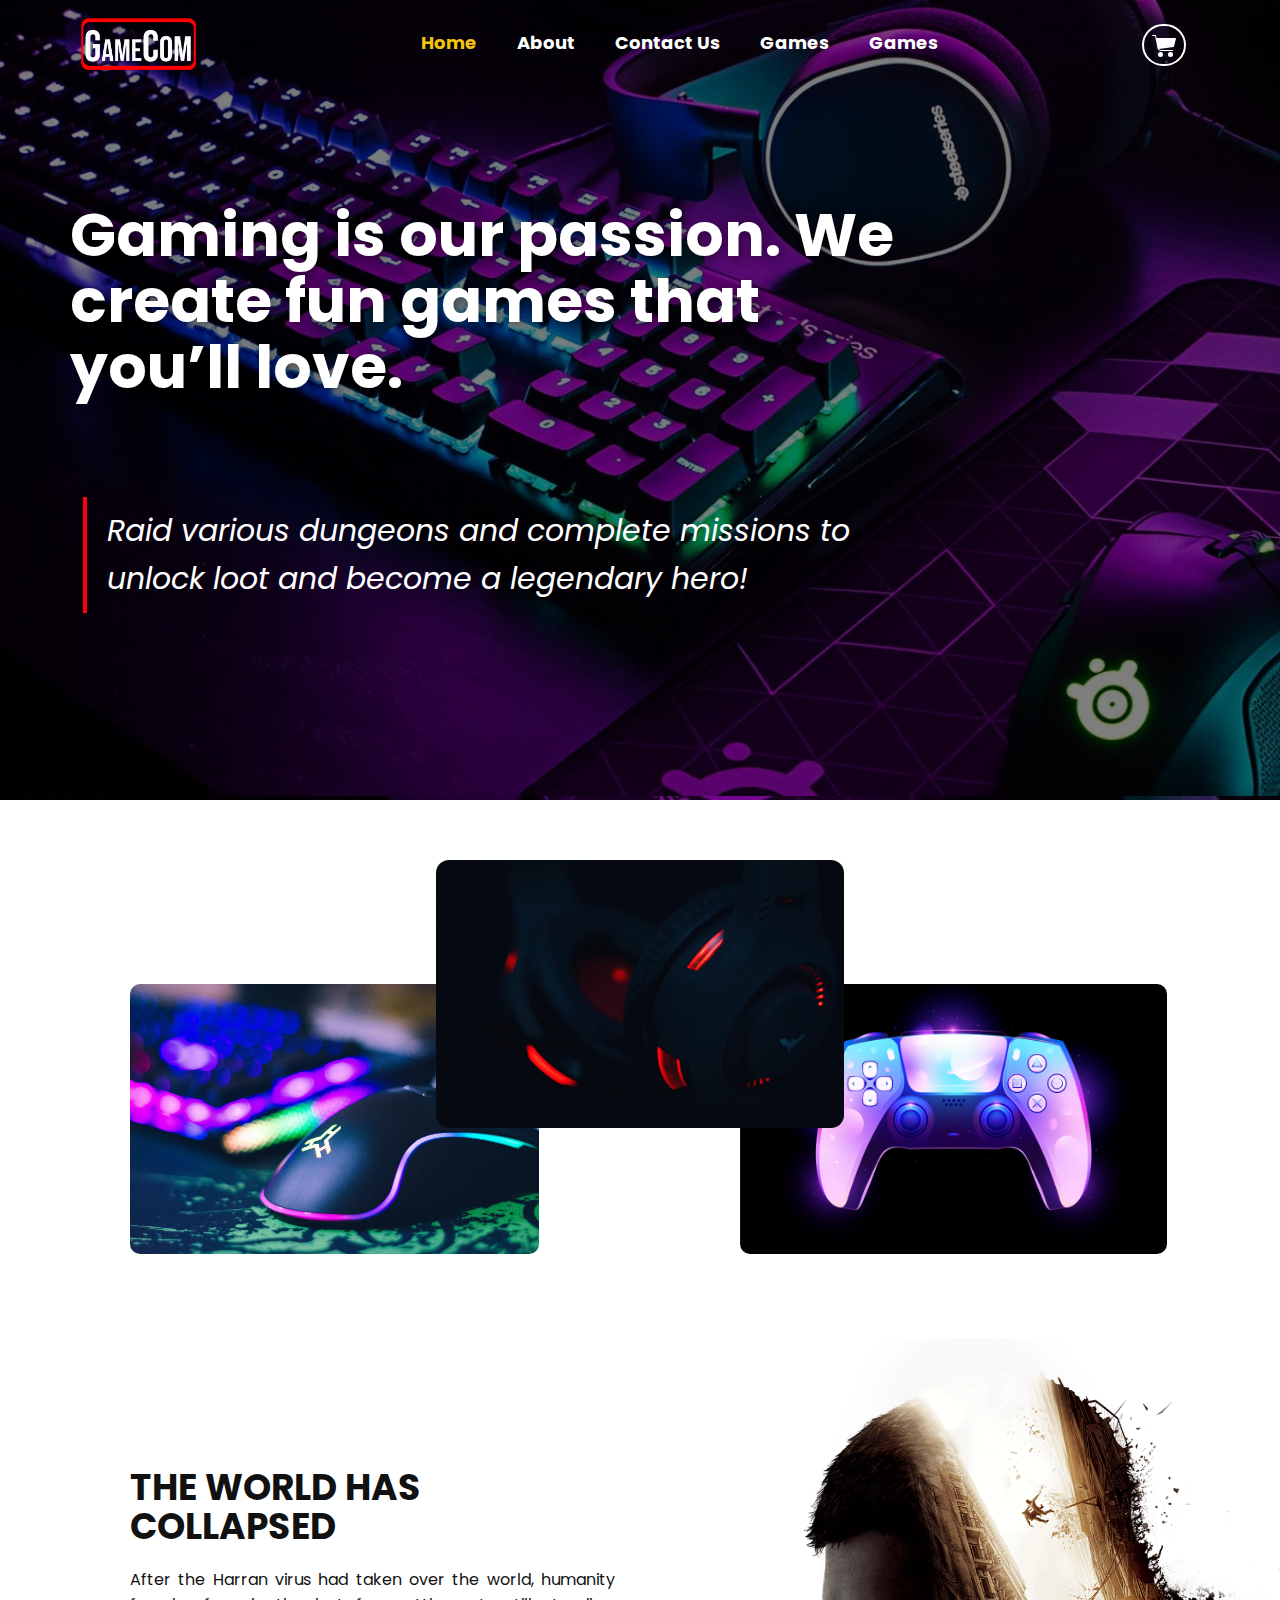
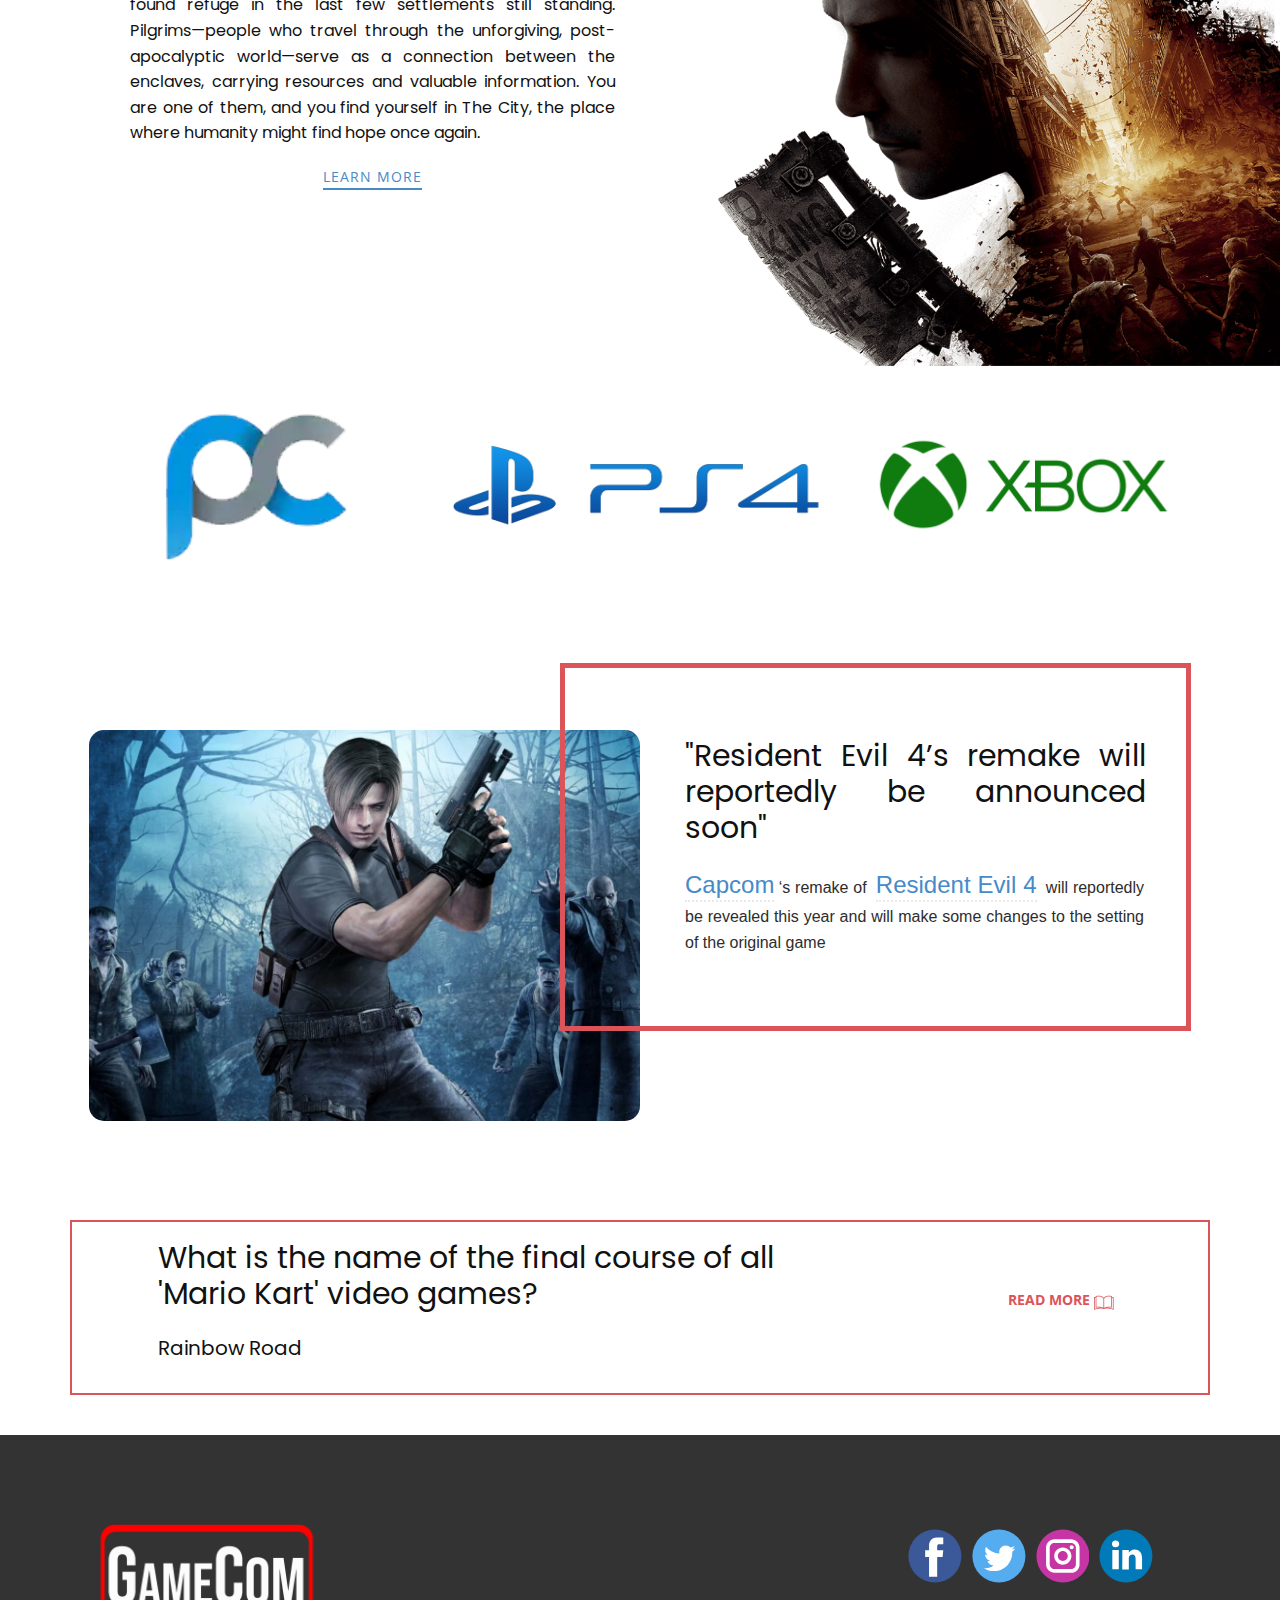
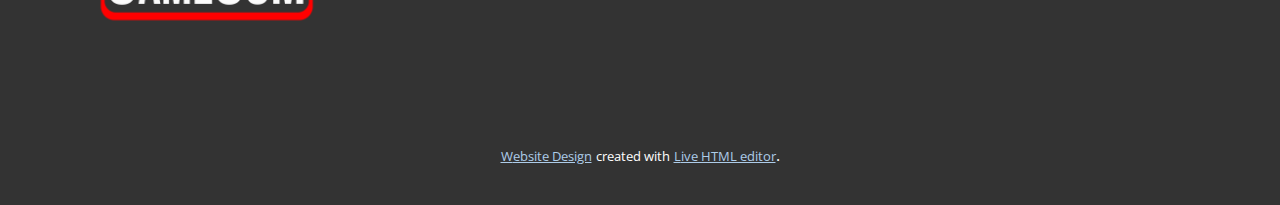
<file: Home.html>
<!DOCTYPE html>
<html style="font-size: 16px;">
  <head>
    <meta name="viewport" content="width=device-width, initial-scale=1.0">
    <meta charset="utf-8">
    <meta name="keywords" content="​Gaming is our passion. We create fun games that you’ll love.​​, ​THE WORLD HAS COLLAPSED, Follow us">
    <meta name="description" content="">
    <meta name="page_type" content="np-template-header-footer-from-plugin">
    <title>Home</title>
    <link rel="stylesheet" href="nicepage.css" media="screen">
<link rel="stylesheet" href="Home.css" media="screen">
    <script class="u-script" type="text/javascript" src="jquery.js" defer=""></script>
    <script class="u-script" type="text/javascript" src="nicepage.js" defer=""></script>
    <meta name="generator" content="Nicepage 4.4.3, nicepage.com">
    <link id="u-theme-google-font" rel="stylesheet" href="https://fonts.googleapis.com/css?family=Roboto:100,100i,300,300i,400,400i,500,500i,700,700i,900,900i|Open+Sans:300,300i,400,400i,600,600i,700,700i,800,800i">
    <link id="u-page-google-font" rel="stylesheet" href="https://fonts.googleapis.com/css?family=Poppins:100,100i,200,200i,300,300i,400,400i,500,500i,600,600i,700,700i,800,800i,900,900i">
    
    
    
    
    
    
    
    <script type="application/ld+json">{
		"@context": "http://schema.org",
		"@type": "Organization",
		"name": "",
		"logo": "images/Untitled-1.png",
		"sameAs": []
}</script>
    <meta name="theme-color" content="#478ac9">
    <meta property="og:title" content="Home">
    <meta property="og:type" content="website">
  </head>
  <body class="u-body u-overlap u-overlap-contrast u-stick-footer u-xl-mode"><header class="u-clearfix u-header u-image u-shading u-header" id="sec-02bb" data-image-width="1600" data-image-height="900"><div class="u-clearfix u-sheet u-sheet-1">
        <img class="u-image u-image-default u-preserve-proportions u-image-1" src="images/Untitled-1.png" alt="" data-image-width="2000" data-image-height="2000">
        <a href="https://nicepage.com/c/gallery-website-templates" class="u-border-2 u-border-hover-palette-2-base u-border-white u-btn u-btn-round u-button-style u-none u-radius-50 u-btn-1"><span class="u-icon u-text-white u-icon-1"><svg class="u-svg-content" viewBox="0 0 512 512" x="0px" y="0px" style="width: 1em; height: 1em;"><circle cx="181.333" cy="437.333" r="53.333"></circle><path d="M509.867,89.6c-2.133-2.133-4.267-4.267-8.533-4.267H96L85.333,29.867c-2.133-4.267-6.4-8.533-10.667-8.533h-64 C4.267,21.333,0,25.6,0,32s4.267,10.667,10.667,10.667h55.467l51.2,260.267c8.533,34.133,38.4,59.733,74.667,59.733h245.333 c6.4,0,10.667-4.267,10.667-10.667c0-6.4-4.267-10.667-10.667-10.667H192c-17.067,0-34.133-8.533-42.667-23.467L460.8,275.2 c4.267,0,8.533-4.267,8.533-8.533L512,96C512,96,512,91.733,509.867,89.6z"></path><circle cx="394.667" cy="437.333" r="53.333"></circle></svg><img></span>
        </a>
        <nav class="u-menu u-menu-dropdown u-offcanvas u-menu-1">
          <div class="menu-collapse u-custom-font" style="font-size: 1.125rem; letter-spacing: 0px; font-family: Poppins; font-weight: 700;">
            <a class="u-button-style u-custom-left-right-menu-spacing u-custom-padding-bottom u-custom-text-active-color u-custom-text-color u-custom-top-bottom-menu-spacing u-nav-link u-text-active-palette-1-base u-text-hover-palette-2-base u-text-white" href="#" style="padding: 4px 14px; font-size: calc(1em + 8px);">
              <svg class="u-svg-link" viewBox="0 0 24 24"><use xmlns:xlink="http://www.w3.org/1999/xlink" xlink:href="#menu-hamburger"></use></svg>
              <svg class="u-svg-content" version="1.1" id="menu-hamburger" viewBox="0 0 16 16" x="0px" y="0px" xmlns:xlink="http://www.w3.org/1999/xlink" xmlns="http://www.w3.org/2000/svg"><g><rect y="1" width="16" height="2"></rect><rect y="7" width="16" height="2"></rect><rect y="13" width="16" height="2"></rect>
</g></svg>
            </a>
          </div>
          <div class="u-custom-menu u-nav-container">
            <ul class="u-custom-font u-nav u-unstyled u-nav-1"><li class="u-nav-item"><a class="u-button-style u-nav-link u-text-active-palette-3-base u-text-body-alt-color u-text-hover-palette-2-base" href="Home.html" style="padding: 10px 20px;">Home</a>
</li><li class="u-nav-item"><a class="u-button-style u-nav-link u-text-active-palette-3-base u-text-body-alt-color u-text-hover-palette-2-base" href="About.html" style="padding: 10px 20px;">About</a>
</li><li class="u-nav-item"><a class="u-button-style u-nav-link u-text-active-palette-3-base u-text-body-alt-color u-text-hover-palette-2-base" href="Contact-Us.html" style="padding: 10px 20px;">Contact Us</a>
</li><li class="u-nav-item"><a class="u-button-style u-nav-link u-text-active-palette-3-base u-text-body-alt-color u-text-hover-palette-2-base" style="padding: 10px 20px;">Games</a>
</li><li class="u-nav-item"><a class="u-button-style u-nav-link u-text-active-palette-3-base u-text-body-alt-color u-text-hover-palette-2-base" href="Games.html" style="padding: 10px 20px;">Games</a>
</li></ul>
          </div>
          <div class="u-custom-menu u-nav-container-collapse">
            <div class="u-black u-container-style u-inner-container-layout u-opacity u-opacity-95 u-sidenav">
              <div class="u-inner-container-layout u-sidenav-overflow">
                <div class="u-menu-close"></div>
                <ul class="u-align-center u-nav u-popupmenu-items u-unstyled u-nav-2"><li class="u-nav-item"><a class="u-button-style u-nav-link" href="Home.html" style="padding: 10px 20px;">Home</a>
</li><li class="u-nav-item"><a class="u-button-style u-nav-link" href="About.html" style="padding: 10px 20px;">About</a>
</li><li class="u-nav-item"><a class="u-button-style u-nav-link" href="Contact-Us.html" style="padding: 10px 20px;">Contact Us</a>
</li><li class="u-nav-item"><a class="u-button-style u-nav-link" style="padding: 10px 20px;">Games</a>
</li><li class="u-nav-item"><a class="u-button-style u-nav-link" href="Games.html" style="padding: 10px 20px;">Games</a>
</li></ul>
              </div>
            </div>
            <div class="u-black u-menu-overlay u-opacity u-opacity-70"></div>
          </div>
        </nav>
        <h2 class="u-custom-font u-text u-text-body-alt-color u-text-1"> Gaming is our passion. We create fun games that you’ll love.</h2>
        <blockquote class="u-border-custom-color-2 u-custom-font u-text u-text-body-alt-color u-text-2"> Raid various dungeons and complete missions to unlock loot and become a legendary hero! </blockquote>
      </div></header> 
    <section class="u-align-left u-clearfix u-image u-shading u-section-1" src="" data-image-width="1920" data-image-height="1080" id="sec-0c3d">
      <div class="u-clearfix u-sheet u-sheet-1"></div>
    </section>
    <section class="u-clearfix u-section-2" id="sec-5f99">
      <div class="u-clearfix u-sheet u-sheet-1">
        <img class="u-align-left u-image u-image-round u-radius-10 u-image-1" data-image-width="1000" data-image-height="750" src="images/96a7d6389a8104de8e637fd9e7f26769.png">
        <img class="u-align-left u-image u-image-round u-radius-10 u-image-2" data-image-width="6000" data-image-height="4000" src="images/7069716.jpg">
        <img class="u-align-left u-image u-image-round u-radius-13 u-image-3" data-image-width="1920" data-image-height="1080" src="images/wallpaperflare.com_wallpaper1.jpg">
      </div>
    </section>
    <section class="u-clearfix u-section-3" id="sec-24dc">
      <div class="u-clearfix u-gutter-0 u-layout-wrap u-layout-wrap-1">
        <div class="u-layout" style="">
          <div class="u-layout-row" style="">
            <div class="u-container-style u-layout-cell u-left-cell u-size-30 u-size-xs-60 u-white u-layout-cell-1" src="">
              <div class="u-container-layout u-valign-middle u-container-layout-1">
                <h2 class="u-align-left u-custom-font u-text u-text-1"> THE WORLD HAS COLLAPSED</h2>
                <p class="u-align-justify u-custom-font u-text u-text-2"> After the Harran virus had taken over the world, humanity found refuge in the last few settlements still standing. Pilgrims—people who travel through the unforgiving, post-apocalyptic world—serve as <span style="font-weight: 700;"></span>a connection between the enclaves, carrying resources and valuable information. You are one of them, and you find yourself in The City, the place where humanity might find hope once again.
                </p>
                <a href="" class="u-active-none u-border-2 u-border-palette-1-base u-btn u-btn-rectangle u-button-style u-hover-none u-none u-btn-1">learn more</a>
              </div>
            </div>
            <div class="u-align-center u-container-style u-image u-layout-cell u-right-cell u-size-30 u-size-xs-60 u-image-1" src="" data-image-width="1509" data-image-height="1094">
              <div class="u-container-layout u-valign-middle u-container-layout-2" src=""></div>
            </div>
          </div>
        </div>
      </div>
    </section>
    <section class="u-align-center-xs u-clearfix u-section-4" id="sec-268b">
      <div class="u-clearfix u-sheet u-valign-middle u-sheet-1">
        <div class="u-expanded-width u-list u-list-1">
          <div class="u-repeater u-repeater-1">
            <div class="u-container-style u-image u-list-item u-repeater-item u-image-1" data-image-width="260" data-image-height="280">
              <div class="u-container-layout u-similar-container u-valign-middle u-container-layout-1"></div>
            </div>
            <div class="u-container-style u-image u-list-item u-repeater-item u-image-2" data-image-width="1600" data-image-height="900">
              <div class="u-container-layout u-similar-container u-valign-middle u-container-layout-2"></div>
            </div>
            <div class="u-container-style u-image u-list-item u-repeater-item u-image-3" data-image-width="3000" data-image-height="2000">
              <div class="u-container-layout u-similar-container u-valign-middle u-container-layout-3"></div>
            </div>
          </div>
        </div>
      </div>
    </section>
    <section class="u-clearfix u-section-5" id="sec-7903">
      <div class="u-clearfix u-sheet u-sheet-1">
        <img alt="" class="u-align-left u-image u-image-round u-left-0 u-radius-15 u-image-1" data-image-width="1440" data-image-height="810" src="images/Resident-Evil-4-Remake-1440x810.webp">
        <div class="u-align-justify u-border-5 u-border-palette-2-base u-container-style u-group u-group-1">
          <div class="u-container-layout u-container-layout-1">
            <h3 class="u-custom-font u-text u-text-default u-text-1"> "Resident Evil 4’s remake will reportedly be announced soon"</h3>
            <p class="u-custom-font u-text u-text-2">
              <a class="link-relationship" title="Companies > Capcom [359 articles]" href="https://www.videogameschronicle.com/companies/capcom/" style="background-color: rgb(255, 255, 255); transition: all 0.25s ease-out 0s; padding-bottom: 2px; border-bottom: 2px dotted rgba(222, 222, 222, 0.66); font-family: Kelson, sans-serif; font-size: 24px; letter-spacing: normal; text-align: left; text-transform: none;">Capcom</a>
              <span style="color: rgb(45, 45, 45); font-family: Kelson, sans-serif; text-align: left;">‘s remake of&nbsp;</span>
              <a class="link-relationship" title="Games > Resident Evil 4 [53 articles]" href="https://www.videogameschronicle.com/games/resident-evil-series/resident-evil-4/" style="background-color: rgb(255, 255, 255); transition: all 0.25s ease-out 0s; padding-bottom: 2px; border-bottom: 2px dotted rgba(222, 222, 222, 0.66); font-family: Kelson, sans-serif; font-size: 24px; letter-spacing: normal; text-align: left; text-transform: none;">Resident Evil 4</a>
              <span style="color: rgb(45, 45, 45); font-family: Kelson, sans-serif; text-align: left;">&nbsp;will reportedly be revealed this year and will make some changes to the setting of the original game</span>
            </p>
          </div>
        </div>
      </div>
    </section>
    <section class="u-clearfix u-section-6" id="sec-914b">
      <div class="u-clearfix u-sheet u-valign-top-xs u-sheet-1">
        <div class="u-align-left u-border-2 u-border-palette-2-base u-expanded-width u-left-0 u-shape u-shape-1"></div>
        <div class="u-clearfix u-layout-wrap u-layout-wrap-1">
          <div class="u-layout">
            <div class="u-layout-row">
              <div class="u-align-center-sm u-align-center-xs u-align-left-lg u-align-left-md u-align-left-xl u-container-style u-layout-cell u-left-cell u-size-43 u-layout-cell-1">
                <div class="u-container-layout u-valign-middle-xl u-container-layout-1">
                  <h3 class="u-custom-font u-text u-text-default u-text-1"> What is the name of the final course of all 'Mario Kart' video games?</h3>
                  <p class="u-custom-font u-text u-text-2"> Rainbow Road </p>
                </div>
              </div>
              <div class="u-align-left u-container-style u-layout-cell u-right-cell u-size-17 u-layout-cell-2">
                <div class="u-container-layout u-valign-middle-sm u-valign-middle-xl u-valign-top-lg u-valign-top-md u-container-layout-2">
                  <a href="https://nicepage.review" class="u-btn u-button-style u-none u-text-hover-palette-1-base u-text-palette-2-base u-btn-1">Read More&nbsp;<span class="u-icon u-text-palette-2-base u-icon-1"><svg class="u-svg-content" viewBox="0 0 412.72 412.72" x="0px" y="0px" style="width: 1em; height: 1em;"><path d="M404.72,82.944c-0.027,0-0.054,0-0.08,0h0h-27.12v-9.28c0.146-3.673-2.23-6.974-5.76-8    c-18.828-4.934-38.216-7.408-57.68-7.36c-32,0-75.6,7.2-107.84,40c-32-33.12-75.92-40-107.84-40    c-19.464-0.048-38.852,2.426-57.68,7.36c-3.53,1.026-5.906,4.327-5.76,8v9.2H8c-4.418,0-8,3.582-8,8v255.52c0,4.418,3.582,8,8,8    c1.374-0.004,2.724-0.362,3.92-1.04c0.8-0.4,80.8-44.16,192.48-16h1.2h0.72c0.638,0.077,1.282,0.077,1.92,0    c112-28.4,192,15.28,192.48,16c2.475,1.429,5.525,1.429,8,0c2.46-1.42,3.983-4.039,4-6.88V90.944    C412.72,86.526,409.139,82.944,404.72,82.944z M16,333.664V98.944h19.12v200.64c-0.05,4.418,3.491,8.04,7.909,8.09    c0.432,0.005,0.864-0.025,1.291-0.09c16.55-2.527,33.259-3.864,50-4c23.19-0.402,46.283,3.086,68.32,10.32    C112.875,307.886,62.397,314.688,16,333.664z M94.32,287.664c-14.551,0.033-29.085,0.968-43.52,2.8V79.984    c15.576-3.47,31.482-5.241,47.44-5.28c29.92,0,71.2,6.88,99.84,39.2l0.24,199.28C181.68,302.304,149.2,287.664,94.32,287.664z     M214.32,113.904c28.64-32,69.92-39.2,99.84-39.2c15.957,0.047,31.863,1.817,47.44,5.28v210.48    c-14.354-1.849-28.808-2.811-43.28-2.88c-54.56,0-87.12,14.64-104,25.52V113.904z M396.64,333.664    c-46.496-19.028-97.09-25.831-146.96-19.76c22.141-7.26,45.344-10.749,68.64-10.32c16.846,0.094,33.663,1.404,50.32,3.92    c4.368,0.663,8.447-2.341,9.11-6.709c0.065-0.427,0.095-0.859,0.09-1.291V98.944h19.12L396.64,333.664z"></path></svg><img></span>
                  </a>
                </div>
              </div>
            </div>
          </div>
        </div>
      </div>
    </section>
    
    
    <footer class="u-clearfix u-footer u-grey-80" id="sec-1add"><div class="u-clearfix u-sheet u-sheet-1">
        <div class="u-clearfix u-expanded-width u-gutter-30 u-layout-wrap u-layout-wrap-1">
          <div class="u-gutter-0 u-layout">
            <div class="u-layout-row">
              <div class="u-align-center-sm u-align-center-xs u-align-left-md u-align-left-xl u-container-style u-layout-cell u-left-cell u-size-30 u-layout-cell-1">
                <div class="u-container-layout u-container-layout-1">
                  <a href="https://nicepage.com" class="u-image u-logo u-image-1" data-image-width="2000" data-image-height="2000">
                    <img src="images/Untitled-1.png" class="u-logo-image u-logo-image-1">
                  </a>
                </div>
              </div>
              <div class="u-align-center-sm u-align-center-xs u-align-left-md u-align-right-lg u-align-right-xl u-container-style u-layout-cell u-right-cell u-size-30 u-layout-cell-2">
                <div class="u-container-layout u-container-layout-2">
                  <div class="u-social-icons u-spacing-10 u-social-icons-1">
                    <a class="u-social-url" title="facebook" target="_blank" href=""><span class="u-icon u-social-facebook u-social-icon u-icon-1"><svg class="u-svg-link" preserveAspectRatio="xMidYMin slice" viewBox="0 0 112 112" style=""><use xmlns:xlink="http://www.w3.org/1999/xlink" xlink:href="#svg-aefb"></use></svg><svg class="u-svg-content" viewBox="0 0 112 112" x="0" y="0" id="svg-aefb"><circle fill="currentColor" cx="56.1" cy="56.1" r="55"></circle><path fill="#FFFFFF" d="M73.5,31.6h-9.1c-1.4,0-3.6,0.8-3.6,3.9v8.5h12.6L72,58.3H60.8v40.8H43.9V58.3h-8V43.9h8v-9.2
            c0-6.7,3.1-17,17-17h12.5v13.9H73.5z"></path></svg></span>
                    </a>
                    <a class="u-social-url" title="twitter" target="_blank" href=""><span class="u-icon u-social-icon u-social-twitter u-icon-2"><svg class="u-svg-link" preserveAspectRatio="xMidYMin slice" viewBox="0 0 112 112" style=""><use xmlns:xlink="http://www.w3.org/1999/xlink" xlink:href="#svg-ceca"></use></svg><svg class="u-svg-content" viewBox="0 0 112 112" x="0" y="0" id="svg-ceca"><circle fill="currentColor" class="st0" cx="56.1" cy="56.1" r="55"></circle><path fill="#FFFFFF" d="M83.8,47.3c0,0.6,0,1.2,0,1.7c0,17.7-13.5,38.2-38.2,38.2C38,87.2,31,85,25,81.2c1,0.1,2.1,0.2,3.2,0.2
            c6.3,0,12.1-2.1,16.7-5.7c-5.9-0.1-10.8-4-12.5-9.3c0.8,0.2,1.7,0.2,2.5,0.2c1.2,0,2.4-0.2,3.5-0.5c-6.1-1.2-10.8-6.7-10.8-13.1
            c0-0.1,0-0.1,0-0.2c1.8,1,3.9,1.6,6.1,1.7c-3.6-2.4-6-6.5-6-11.2c0-2.5,0.7-4.8,1.8-6.7c6.6,8.1,16.5,13.5,27.6,14
            c-0.2-1-0.3-2-0.3-3.1c0-7.4,6-13.4,13.4-13.4c3.9,0,7.3,1.6,9.8,4.2c3.1-0.6,5.9-1.7,8.5-3.3c-1,3.1-3.1,5.8-5.9,7.4
            c2.7-0.3,5.3-1,7.7-2.1C88.7,43,86.4,45.4,83.8,47.3z"></path></svg></span>
                    </a>
                    <a class="u-social-url" title="instagram" target="_blank" href=""><span class="u-icon u-social-icon u-social-instagram u-icon-3"><svg class="u-svg-link" preserveAspectRatio="xMidYMin slice" viewBox="0 0 112 112" style=""><use xmlns:xlink="http://www.w3.org/1999/xlink" xlink:href="#svg-c6f9"></use></svg><svg class="u-svg-content" viewBox="0 0 112 112" x="0" y="0" id="svg-c6f9"><circle fill="currentColor" cx="56.1" cy="56.1" r="55"></circle><path fill="#FFFFFF" d="M55.9,38.2c-9.9,0-17.9,8-17.9,17.9C38,66,46,74,55.9,74c9.9,0,17.9-8,17.9-17.9C73.8,46.2,65.8,38.2,55.9,38.2
            z M55.9,66.4c-5.7,0-10.3-4.6-10.3-10.3c-0.1-5.7,4.6-10.3,10.3-10.3c5.7,0,10.3,4.6,10.3,10.3C66.2,61.8,61.6,66.4,55.9,66.4z"></path><path fill="#FFFFFF" d="M74.3,33.5c-2.3,0-4.2,1.9-4.2,4.2s1.9,4.2,4.2,4.2s4.2-1.9,4.2-4.2S76.6,33.5,74.3,33.5z"></path><path fill="#FFFFFF" d="M73.1,21.3H38.6c-9.7,0-17.5,7.9-17.5,17.5v34.5c0,9.7,7.9,17.6,17.5,17.6h34.5c9.7,0,17.5-7.9,17.5-17.5V38.8
            C90.6,29.1,82.7,21.3,73.1,21.3z M83,73.3c0,5.5-4.5,9.9-9.9,9.9H38.6c-5.5,0-9.9-4.5-9.9-9.9V38.8c0-5.5,4.5-9.9,9.9-9.9h34.5
            c5.5,0,9.9,4.5,9.9,9.9V73.3z"></path></svg></span>
                    </a>
                    <a class="u-social-url" title="linkedin" target="_blank" href=""><span class="u-icon u-social-icon u-social-linkedin u-icon-4"><svg class="u-svg-link" preserveAspectRatio="xMidYMin slice" viewBox="0 0 112 112" style=""><use xmlns:xlink="http://www.w3.org/1999/xlink" xlink:href="#svg-448c"></use></svg><svg class="u-svg-content" viewBox="0 0 112 112" x="0" y="0" id="svg-448c"><circle fill="currentColor" cx="56.1" cy="56.1" r="55"></circle><path fill="#FFFFFF" d="M41.3,83.7H27.9V43.4h13.4V83.7z M34.6,37.9L34.6,37.9c-4.6,0-7.5-3.1-7.5-7c0-4,3-7,7.6-7s7.4,3,7.5,7
            C42.2,34.8,39.2,37.9,34.6,37.9z M89.6,83.7H76.2V62.2c0-5.4-1.9-9.1-6.8-9.1c-3.7,0-5.9,2.5-6.9,4.9c-0.4,0.9-0.4,2.1-0.4,3.3v22.5
            H48.7c0,0,0.2-36.5,0-40.3h13.4v5.7c1.8-2.7,5-6.7,12.1-6.7c8.8,0,15.4,5.8,15.4,18.1V83.7z"></path></svg></span>
                    </a>
                  </div>
                </div>
              </div>
            </div>
          </div>
        </div>
      </div></footer>
    <section class="u-backlink u-clearfix u-grey-80">
      <a class="u-link" href="https://nicepage.com/website-design" target="_blank">
        <span>Website Design</span>
      </a>
      <p class="u-text">
        <span>created with</span>
      </p>
      <a class="u-link" href="https://nicepage.com/wysiwyg-html-editor" target="_blank">
        <span>Live HTML editor</span>
      </a>. 
    </section>
  </body>
</html>
</file>
